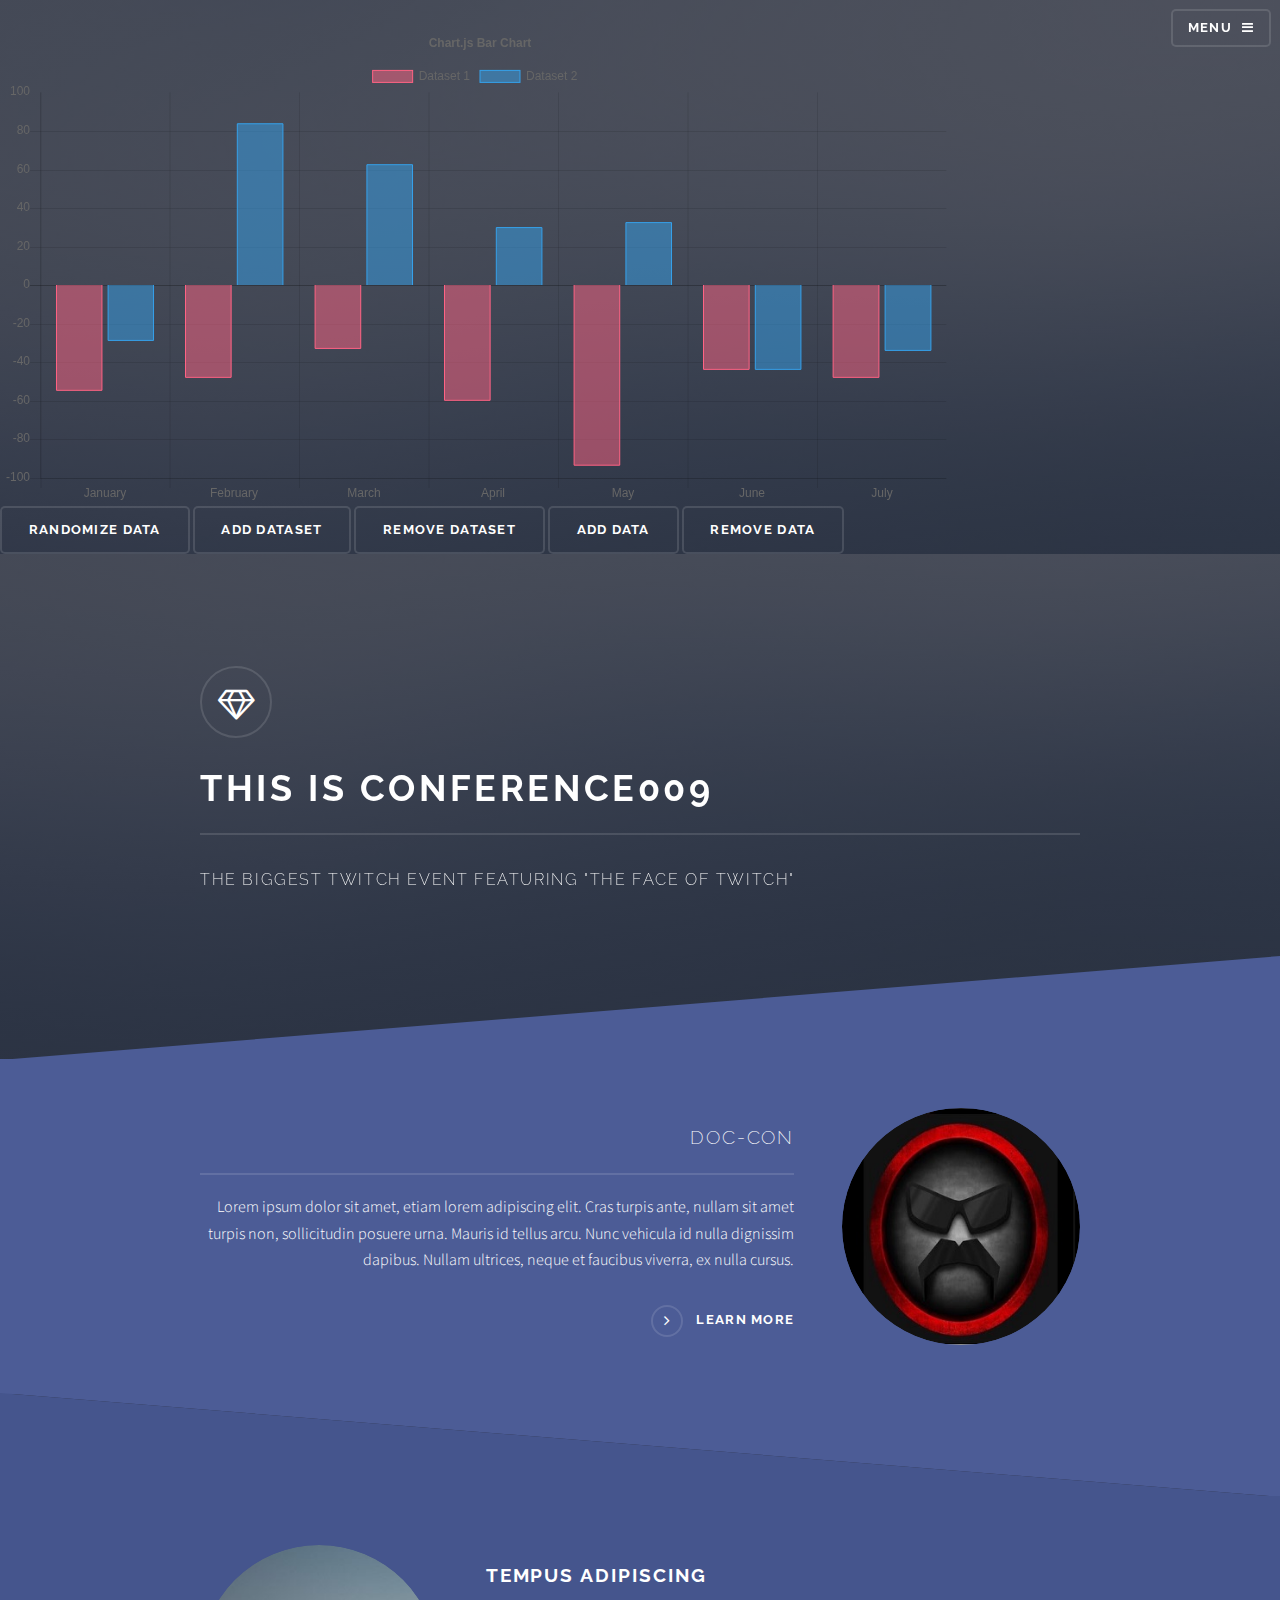
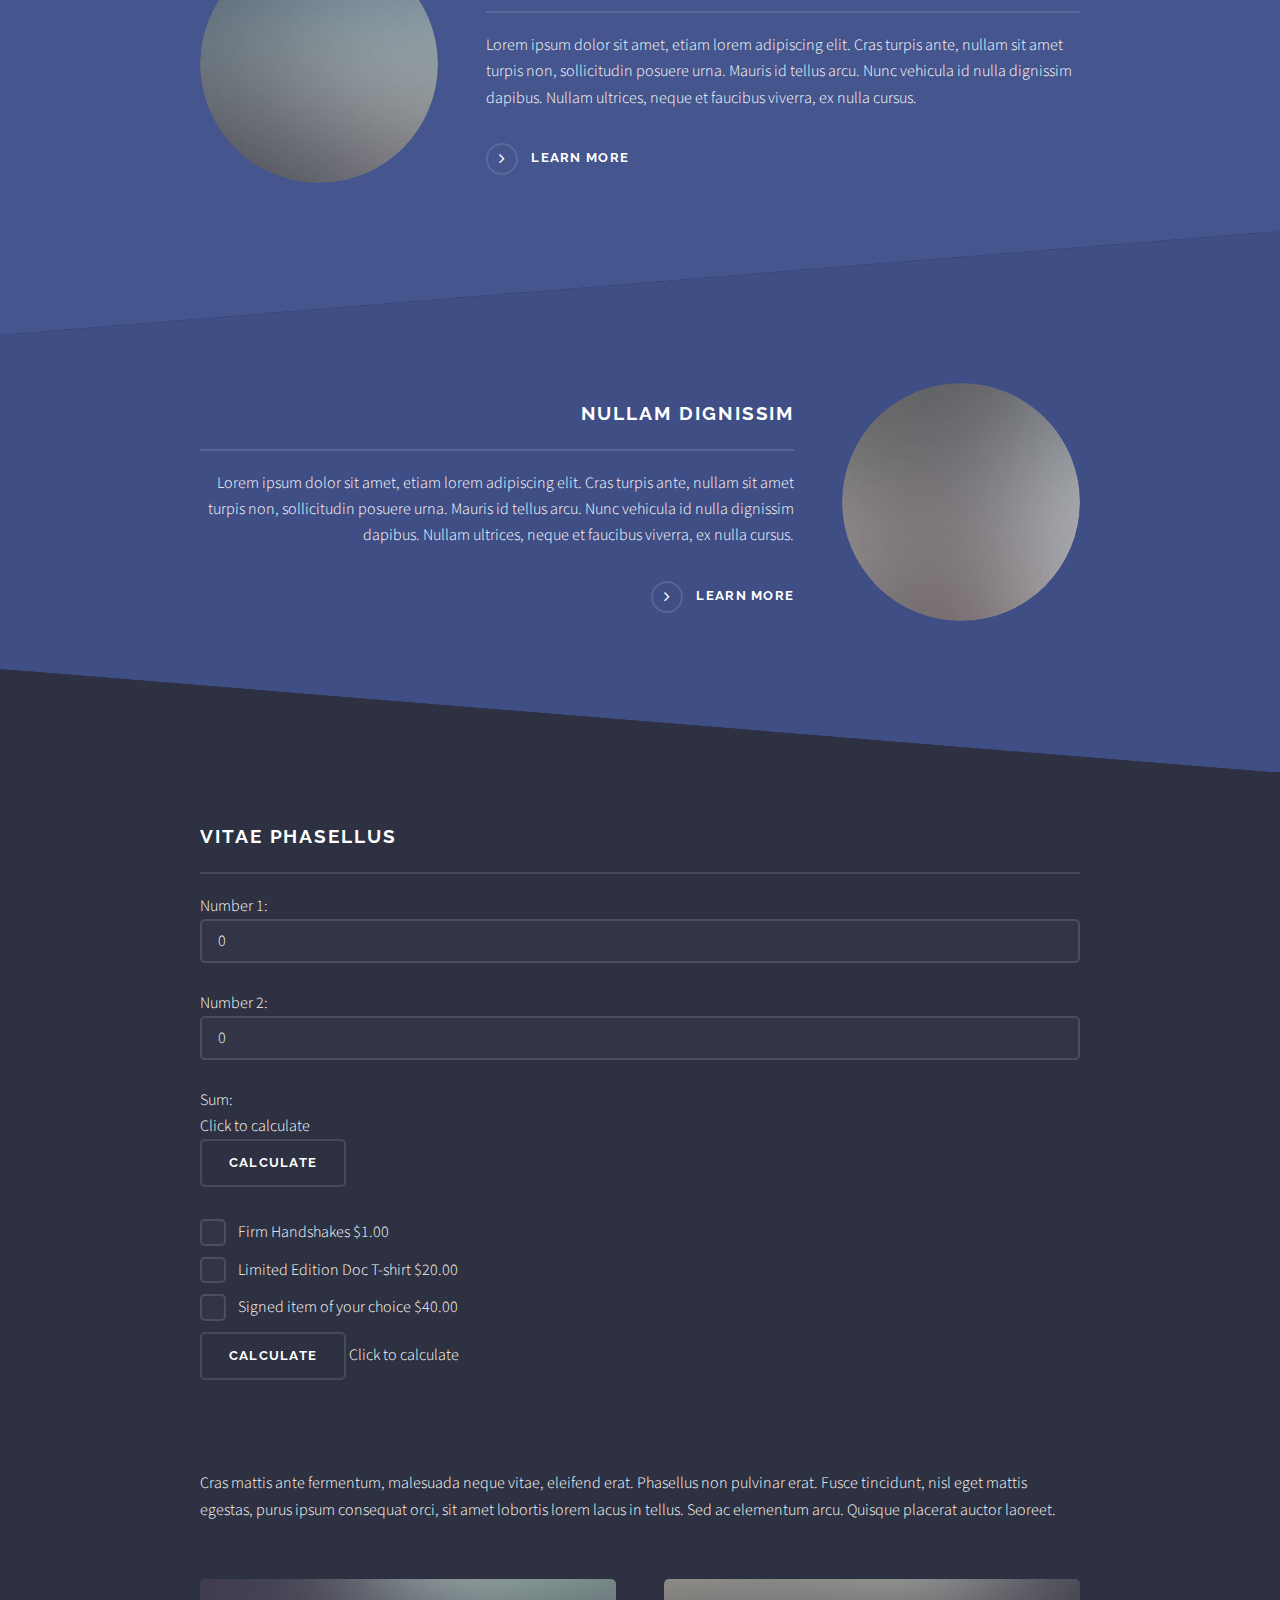
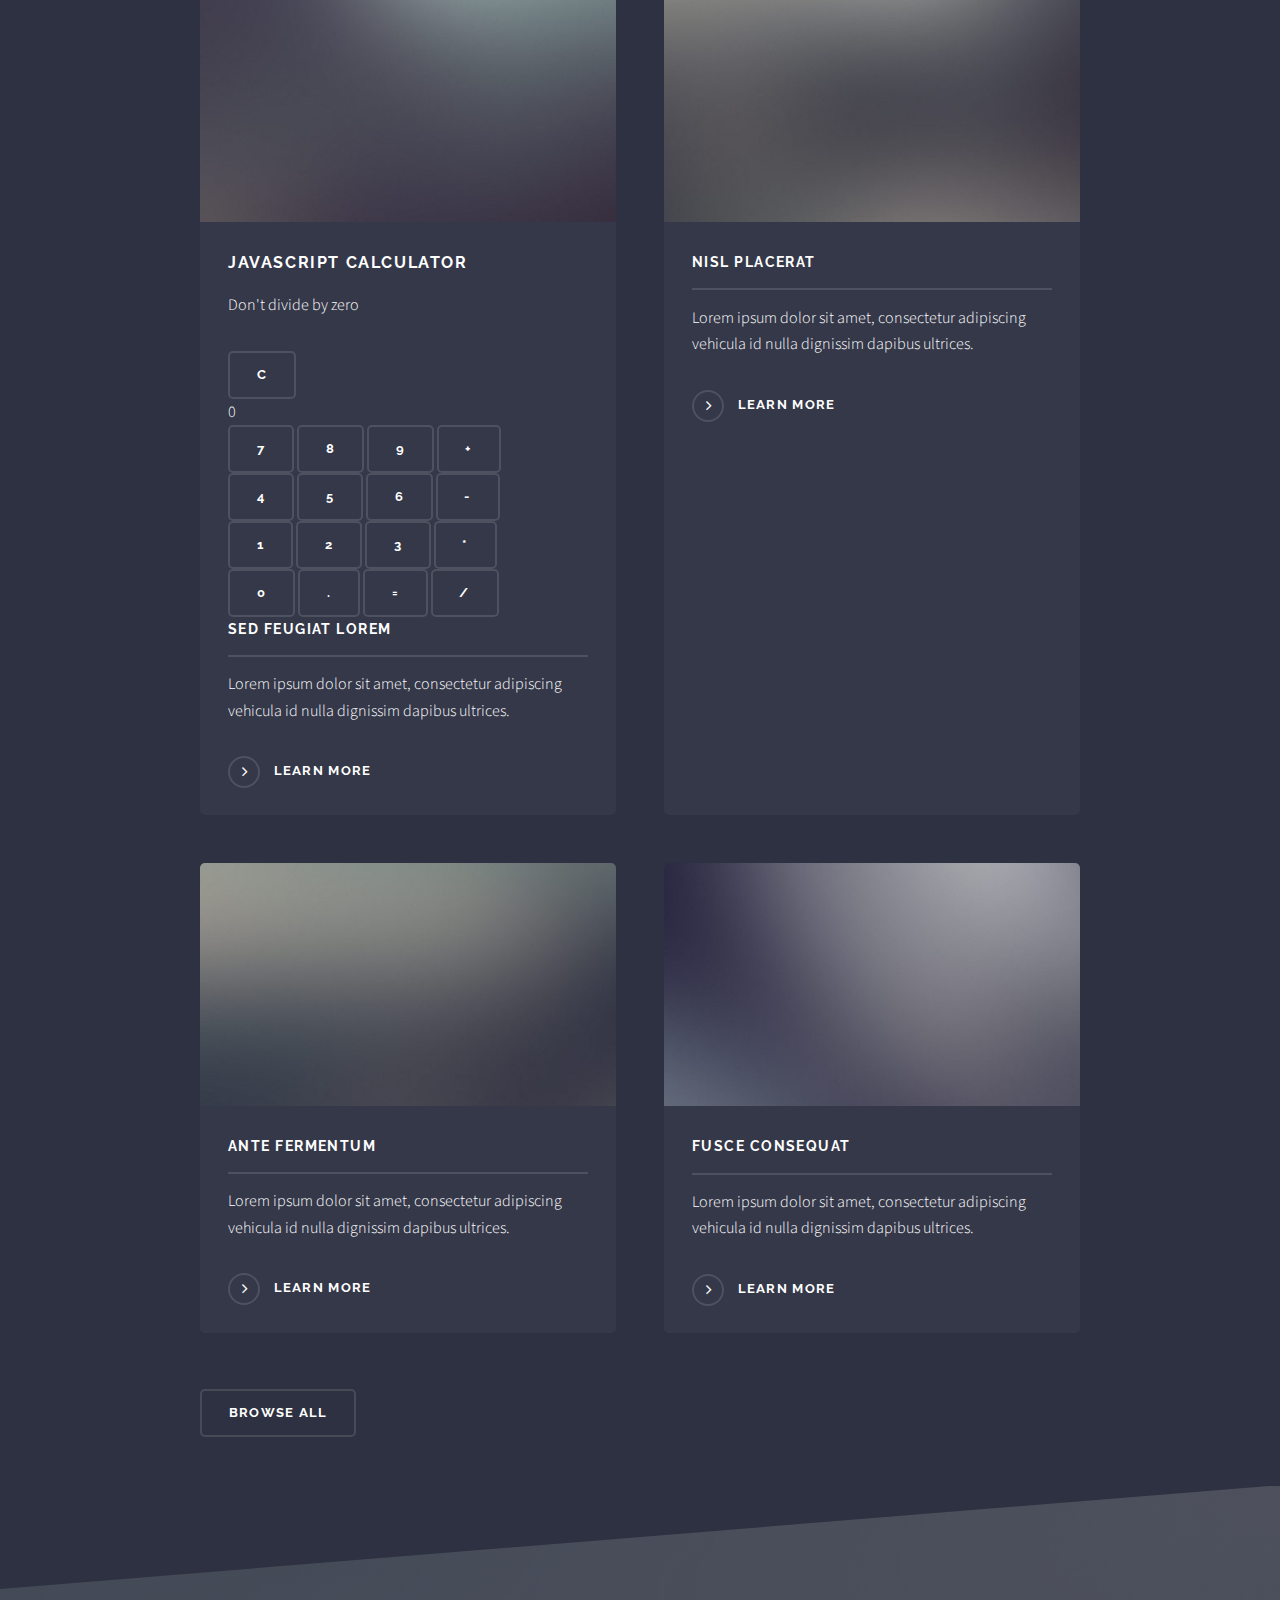
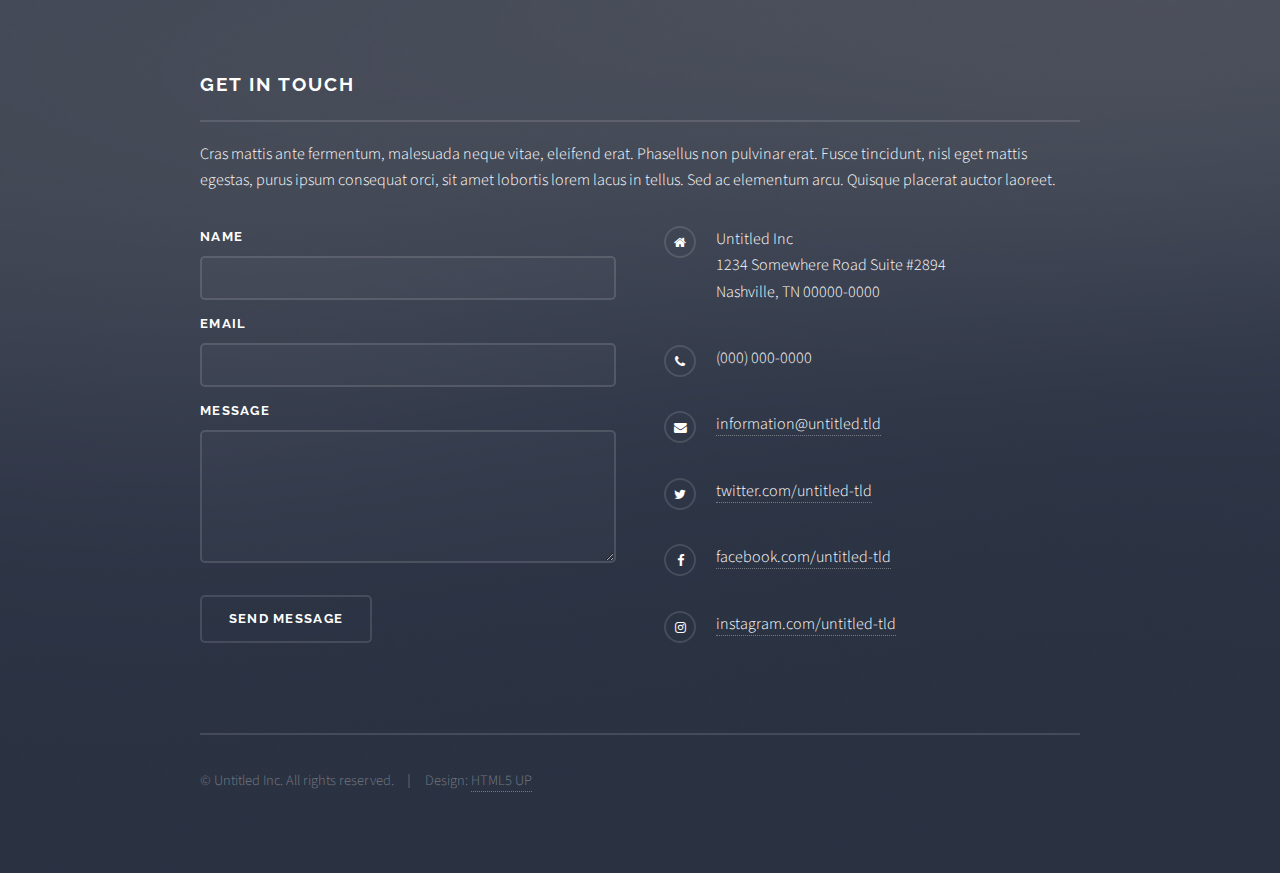
<file: index.html>
<!DOCTYPE HTML>
<!--
	Solid State by HTML5 UP
	html5up.net | @ajlkn
	Free for personal and commercial use under the CCA 3.0 license (html5up.net/license)
-->
<html>
	<head>
		<title>Conference009</title>
		<meta charset="utf-8" />
		<meta name="viewport" content="width=device-width, initial-scale=1" />
		<!--[if lte IE 8]><script src="assets/js/ie/html5shiv.js"></script><![endif]-->
		<link rel="stylesheet" href="assets/css/main.css" />
		<!--[if lte IE 9]><link rel="stylesheet" href="assets/css/ie9.css" /><![endif]-->
		<!--[if lte IE 8]><link rel="stylesheet" href="assets/css/ie8.css" /><![endif]-->
		<!-- <link rel= "stylesheet" href ="index2.css" />-->
	<script src="vertical1.js"></script>
    <script src="vertical2.js"></script>
    <style>
    canvas {
        -moz-user-select: none;
        -webkit-user-select: none;
        -ms-user-select: none;
    }
    </style>

	</head>
	<body>
	<br>
	<div id="background"><!-- Main background -->
	<div id="container" style="width: 75%;">
        <canvas id="canvas"></canvas>
    </div>
    <button id="randomizeData">Randomize Data</button>
    <button id="addDataset">Add Dataset</button>
    <button id="removeDataset">Remove Dataset</button>
    <button id="addData">Add Data</button>
    <button id="removeData">Remove Data</button>
    <script>
        var MONTHS = ["January", "February", "March", "April", "May", "June", "July", "August", "September", "October", "November", "December"];
        var color = Chart.helpers.color;
        var barChartData = {
            labels: ["January", "February", "March", "April", "May", "June", "July"],
            datasets: [{
                label: 'Dataset 1',
                backgroundColor: color(window.chartColors.red).alpha(0.5).rgbString(),
                borderColor: window.chartColors.red,
                borderWidth: 1,
                data: [
                    randomScalingFactor(),
                    randomScalingFactor(),
                    randomScalingFactor(),
                    randomScalingFactor(),
                    randomScalingFactor(),
                    randomScalingFactor(),
                    randomScalingFactor()
                ]
            }, {
                label: 'Dataset 2',
                backgroundColor: color(window.chartColors.blue).alpha(0.5).rgbString(),
                borderColor: window.chartColors.blue,
                borderWidth: 1,
                data: [
                    randomScalingFactor(),
                    randomScalingFactor(),
                    randomScalingFactor(),
                    randomScalingFactor(),
                    randomScalingFactor(),
                    randomScalingFactor(),
                    randomScalingFactor()
                ]
            }]

        };

        window.onload = function() {
            var ctx = document.getElementById("canvas").getContext("2d");
            window.myBar = new Chart(ctx, {
                type: 'bar',
                data: barChartData,
                options: {
                    responsive: true,
                    legend: {
                        position: 'top',
                    },
                    title: {
                        display: true,
                        text: 'Chart.js Bar Chart'
                    }
                }
            });

        };

        document.getElementById('randomizeData').addEventListener('click', function() {
            var zero = Math.random() < 0.2 ? true : false;
            barChartData.datasets.forEach(function(dataset) {
                dataset.data = dataset.data.map(function() {
                    return zero ? 0.0 : randomScalingFactor();
                });

            });
            window.myBar.update();
        });

        var colorNames = Object.keys(window.chartColors);
        document.getElementById('addDataset').addEventListener('click', function() {
            var colorName = colorNames[barChartData.datasets.length % colorNames.length];;
            var dsColor = window.chartColors[colorName];
            var newDataset = {
                label: 'Dataset ' + barChartData.datasets.length,
                backgroundColor: color(dsColor).alpha(0.5).rgbString(),
                borderColor: dsColor,
                borderWidth: 1,
                data: []
            };

            for (var index = 0; index < barChartData.labels.length; ++index) {
                newDataset.data.push(randomScalingFactor());
            }

            barChartData.datasets.push(newDataset);
            window.myBar.update();
        });

        document.getElementById('addData').addEventListener('click', function() {
            if (barChartData.datasets.length > 0) {
                var month = MONTHS[barChartData.labels.length % MONTHS.length];
                barChartData.labels.push(month);

                for (var index = 0; index < barChartData.datasets.length; ++index) {
                    //window.myBar.addData(randomScalingFactor(), index);
                    barChartData.datasets[index].data.push(randomScalingFactor());
                }

                window.myBar.update();
            }
        });

        document.getElementById('removeDataset').addEventListener('click', function() {
            barChartData.datasets.splice(0, 1);
            window.myBar.update();
        });

        document.getElementById('removeData').addEventListener('click', function() {
            barChartData.labels.splice(-1, 1); // remove the label first

            barChartData.datasets.forEach(function(dataset, datasetIndex) {
                dataset.data.pop();
            });

            window.myBar.update();
        });
    </script>

		<!-- Page Wrapper -->
			<div id="page-wrapper">

				<!-- Header -->
					<header id="header" class="alt">
						<h1><a href="index.html">Conference009</a></h1>
						<nav>
							<a href="#menu">Menu</a>
						</nav>
					</header>

				<!-- Menu -->
					<nav id="menu">
						<div class="inner">
							<h2>Menu</h2>
							<ul class="links">
								<li><a href="index.html">Home</a></li>
								<li><a href="generic.html">Generic</a></li>
								<li><a href="elements.html">Elements</a></li>
								<li><a href="#">Log In</a></li>
								<li><a href="#">Sign Up</a></li>
							</ul>
							<a href="#" class="close">Close</a>
						</div>
					</nav>

				<!-- Banner -->
					<section id="banner">
						<div class="inner">
							<div class="logo"><span class="icon fa-diamond"></span></div>
							<h2>This is Conference009</h2>
							<p>The biggest Twitch event featuring "The Face of Twitch"</p>
						</div>
					</section>

				<!-- Wrapper -->
					<section id="wrapper">

						<!-- One -->
							<section id="one" class="wrapper spotlight style1">
								<div class="inner">
									<a href="#" class="image"><img src="images/img01a.jpg" alt="" /></a>
									<div class="content">
										<h2 class="major"><span style = "red">DOC-Con</span></h2>
										<p>Lorem ipsum dolor sit amet, etiam lorem adipiscing elit. Cras turpis ante, nullam sit amet turpis non, sollicitudin posuere urna. Mauris id tellus arcu. Nunc vehicula id nulla dignissim dapibus. Nullam ultrices, neque et faucibus viverra, ex nulla cursus.</p>
										<a href="#" class="special">Learn more</a>
									</div>
								</div>
							</section>

						<!-- Two -->
							<section id="two" class="wrapper alt spotlight style2">
								<div class="inner">
									<a href="#" class="image"><img src="images/pic02.jpg" alt="" /></a>
									<div class="content">
										<h2 class="major">Tempus adipiscing</h2>
										<p>Lorem ipsum dolor sit amet, etiam lorem adipiscing elit. Cras turpis ante, nullam sit amet turpis non, sollicitudin posuere urna. Mauris id tellus arcu. Nunc vehicula id nulla dignissim dapibus. Nullam ultrices, neque et faucibus viverra, ex nulla cursus.</p>
										<a href="#" class="special">Learn more</a>
									</div>
								</div>
							</section>

						<!-- Three -->
							<section id="three" class="wrapper spotlight style3">
								<div class="inner">
									<a href="#" class="image"><img src="images/pic03.jpg" alt="" /></a>
									<div class="content">
										<h2 class="major">Nullam dignissim</h2>
										<p>Lorem ipsum dolor sit amet, etiam lorem adipiscing elit. Cras turpis ante, nullam sit amet turpis non, sollicitudin posuere urna. Mauris id tellus arcu. Nunc vehicula id nulla dignissim dapibus. Nullam ultrices, neque et faucibus viverra, ex nulla cursus.</p>
										<a href="#" class="special">Learn more</a>
									</div>
								</div>
							</section>

						<!-- Four -->
							<section id="four" class="wrapper alt style1">
								<div class="inner">
									<h2 class="major">Vitae phasellus</h2>
									<p>
									Number 1:<br>
									<input type="text" id="num1" value = "0">
									<br>
									Number 2:<br>
									<input type="text" id="num2" value="0">
									<br>
									Sum: <br>
									<span id = "numtotal"> Click to calculate
									</span>
									<br>
									<button type = "button" onclick = 'document.getElementById("numtotal").innerHTML = parseInt(document.getElementById("num1").value)+
									parseInt(document.getElementById("num2").value)'> Calculate </button>
									
									<form>
									<input type= "checkbox" id = "handshake" value = "1.00"><label for = "handshake" > Firm Handshakes $1.00 </label> <br>
									<input type = "checkbox" id = "tshirt" value = "20.00"><label for = "tshirt" > Limited Edition Doc T-shirt $20.00 </label><br>
									<input type = "checkbox" id = "autograph" value = "40.00"><label for = "autograph" > Signed item of your choice $40.00 </label><br>
									<button type = "button" onclick = "computeTotal(); getElementById("price") = total"> Calculate </button>
									<span id = "price">  Click to calculate </span>
									</form>
									<script>
										function computeTotal(){
											var total = 0;
											if(getElementById("handshake") == checked) total += value;
											if(getElementById("tshirt") == checked) total += value;
											if(getElementById("autograph") == checked) total += value;
											return total;
										}
									
									</script>
									<br>
									</p>
									<!-- code taken from codepen https://codepen.io/giana/pen/GJMBEv	
									<h1>JavaScript Calculator</h1>
										<p class="warning">Don't divide by zero</p>

										<div id="calculator" class="calculator">

										<button id="clear" class="clear">C</button>

										<div id="viewer" class="viewer">0</div>

										<button class="num" data-num="7">7</button>
										<button class="num" data-num="8">8</button>
										<button class="num" data-num="9">9</button>
										<button data-ops="plus" class="ops">+</button><br>

										<button class="num" data-num="4">4</button>
										<button class="num" data-num="5">5</button>
										<button class="num" data-num="6">6</button>
										<button data-ops="minus" class="ops">-</button><br>

										<button class="num" data-num="1">1</button>
										<button class="num" data-num="2">2</button>
										<button class="num" data-num="3">3</button>
										<button data-ops="times" class="ops">*</button><br>

										<button class="num" data-num="0">0</button>
										<button class="num" data-num=".">.</button>
										<button id="equals" class="equals" data-result="">=</button>
										<button data-ops="divided by" class="ops">/</button>
										</div>

									<button id="reset" class="reset">Reset Universe?</button> -->
		
									
					
									<p>Cras mattis ante fermentum, malesuada neque vitae, eleifend erat. Phasellus non pulvinar erat. Fusce tincidunt, nisl eget mattis egestas, purus ipsum consequat orci, sit amet lobortis lorem lacus in tellus. Sed ac elementum arcu. Quisque placerat auctor laoreet.</p>
									<section class="features">
										<article>
											<a href="#" class="image"><img src="images/pic04.jpg" alt="" /></a>
										<h1>JavaScript Calculator</h1>
										<p class="warning">Don't divide by zero</p>

										<div id="calculator" class="calculator">

										<button id="clear" class="clear">C</button>

										<div id="viewer" class="viewer">0</div>

										<button class="num" data-num="7">7</button>
										<button class="num" data-num="8">8</button>
										<button class="num" data-num="9">9</button>
										<button data-ops="plus" class="ops">+</button><br>

										<button class="num" data-num="4">4</button>
										<button class="num" data-num="5">5</button>
										<button class="num" data-num="6">6</button>
										<button data-ops="minus" class="ops">-</button><br>

										<button class="num" data-num="1">1</button>
										<button class="num" data-num="2">2</button>
										<button class="num" data-num="3">3</button>
										<button data-ops="times" class="ops">*</button><br>

										<button class="num" data-num="0">0</button>
										<button class="num" data-num=".">.</button>
										<button id="equals" class="equals" data-result="">=</button>
										<button data-ops="divided by" class="ops">/</button>
										</div>
											<h3 class="major">Sed feugiat lorem</h3>
											<p>Lorem ipsum dolor sit amet, consectetur adipiscing vehicula id nulla dignissim dapibus ultrices.</p>
											<a href="#" class="special">Learn more</a>
										</article>
										<article>
											<a href="#" class="image"><img src="images/pic05.jpg" alt="" /></a>
											<h3 class="major">Nisl placerat</h3>
											<p>Lorem ipsum dolor sit amet, consectetur adipiscing vehicula id nulla dignissim dapibus ultrices.</p>
											<a href="#" class="special">Learn more</a>
										</article>
										<article>
											<a href="#" class="image"><img src="images/pic06.jpg" alt="" /></a>
											<h3 class="major">Ante fermentum</h3>
											<p>Lorem ipsum dolor sit amet, consectetur adipiscing vehicula id nulla dignissim dapibus ultrices.</p>
											<a href="#" class="special">Learn more</a>
										</article>
										<article>
											<a href="#" class="image"><img src="images/pic07.jpg" alt="" /></a>
											<h3 class="major">Fusce consequat</h3>
											<p>Lorem ipsum dolor sit amet, consectetur adipiscing vehicula id nulla dignissim dapibus ultrices.</p>
											<a href="#" class="special">Learn more</a>
										</article>
									</section>
									<ul class="actions">
										<li><a href="#" class="button">Browse All</a></li>
									</ul>
								</div>
							</section>

					</section>

				<!-- Footer -->
					<section id="footer">
						<div class="inner">
							<h2 class="major">Get in touch</h2>
							<p>Cras mattis ante fermentum, malesuada neque vitae, eleifend erat. Phasellus non pulvinar erat. Fusce tincidunt, nisl eget mattis egestas, purus ipsum consequat orci, sit amet lobortis lorem lacus in tellus. Sed ac elementum arcu. Quisque placerat auctor laoreet.</p>
							<form method="post" action="#">
								<div class="field">
									<label for="name">Name</label>
									<input type="text" name="name" id="name" />
								</div>
								<div class="field">
									<label for="email">Email</label>
									<input type="email" name="email" id="email" />
								</div>
								<div class="field">
									<label for="message">Message</label>
									<textarea name="message" id="message" rows="4"></textarea>
								</div>
								<ul class="actions">
									<li><input type="submit" value="Send Message" /></li>
								</ul>
							</form>
							<ul class="contact">
								<li class="fa-home">
									Untitled Inc<br />
									1234 Somewhere Road Suite #2894<br />
									Nashville, TN 00000-0000
								</li>
								<li class="fa-phone">(000) 000-0000</li>
								<li class="fa-envelope"><a href="#">information@untitled.tld</a></li>
								<li class="fa-twitter"><a href="#">twitter.com/untitled-tld</a></li>
								<li class="fa-facebook"><a href="#">facebook.com/untitled-tld</a></li>
								<li class="fa-instagram"><a href="#">instagram.com/untitled-tld</a></li>
							</ul>
							<ul class="copyright">
								<li>&copy; Untitled Inc. All rights reserved.</li><li>Design: <a href="http://html5up.net">HTML5 UP</a></li>
							</ul>
						</div>
					</section>

			</div>

		<!-- Scripts -->
			<script src="assets/js/skel.min.js"></script>
			<script src="assets/js/jquery.min.js"></script>
			<script src="assets/js/jquery.scrollex.min.js"></script>
			<script src="assets/js/util.js"></script>
			<!--[if lte IE 8]><script src="assets/js/ie/respond.min.js"></script><![endif]-->
			<script src="assets/js/main.js"></script>
			<!-- middle calculator --> <script src ="index2.js"> </script>
	</body>
</html>
</file>
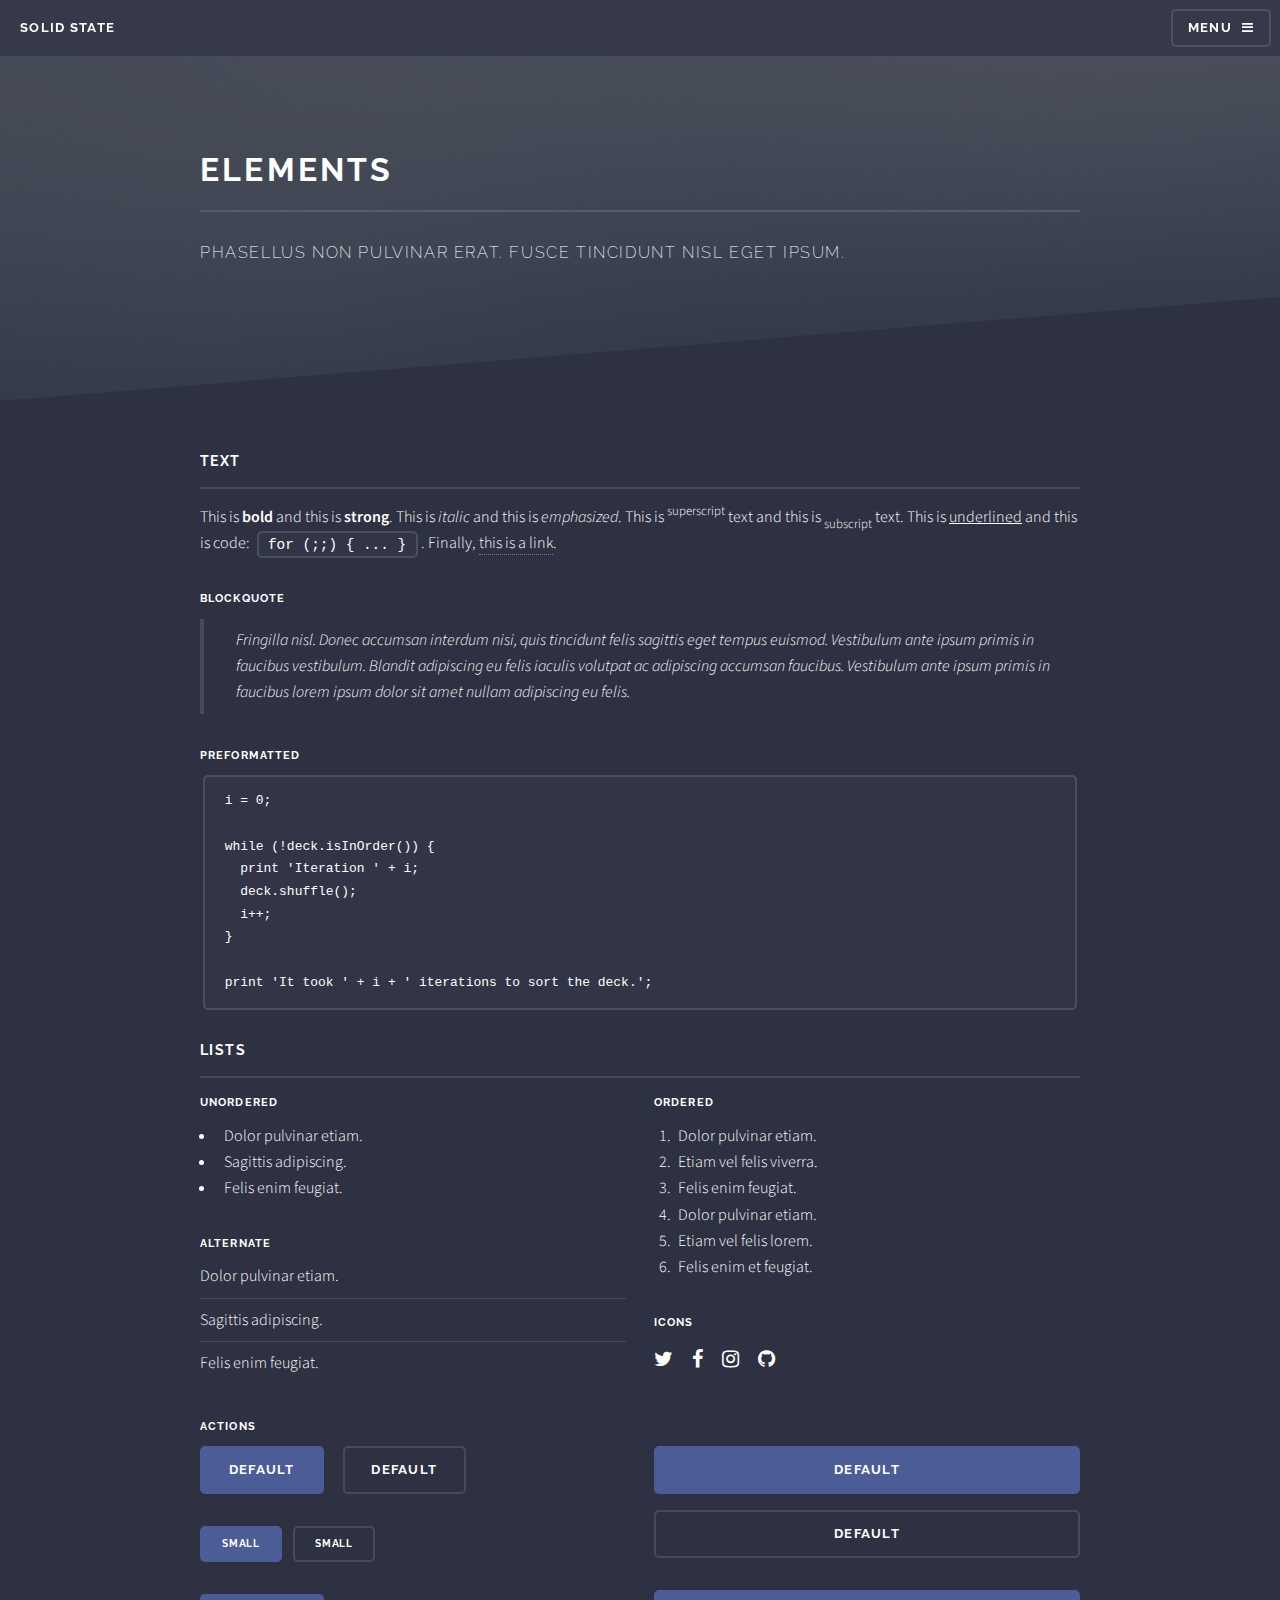
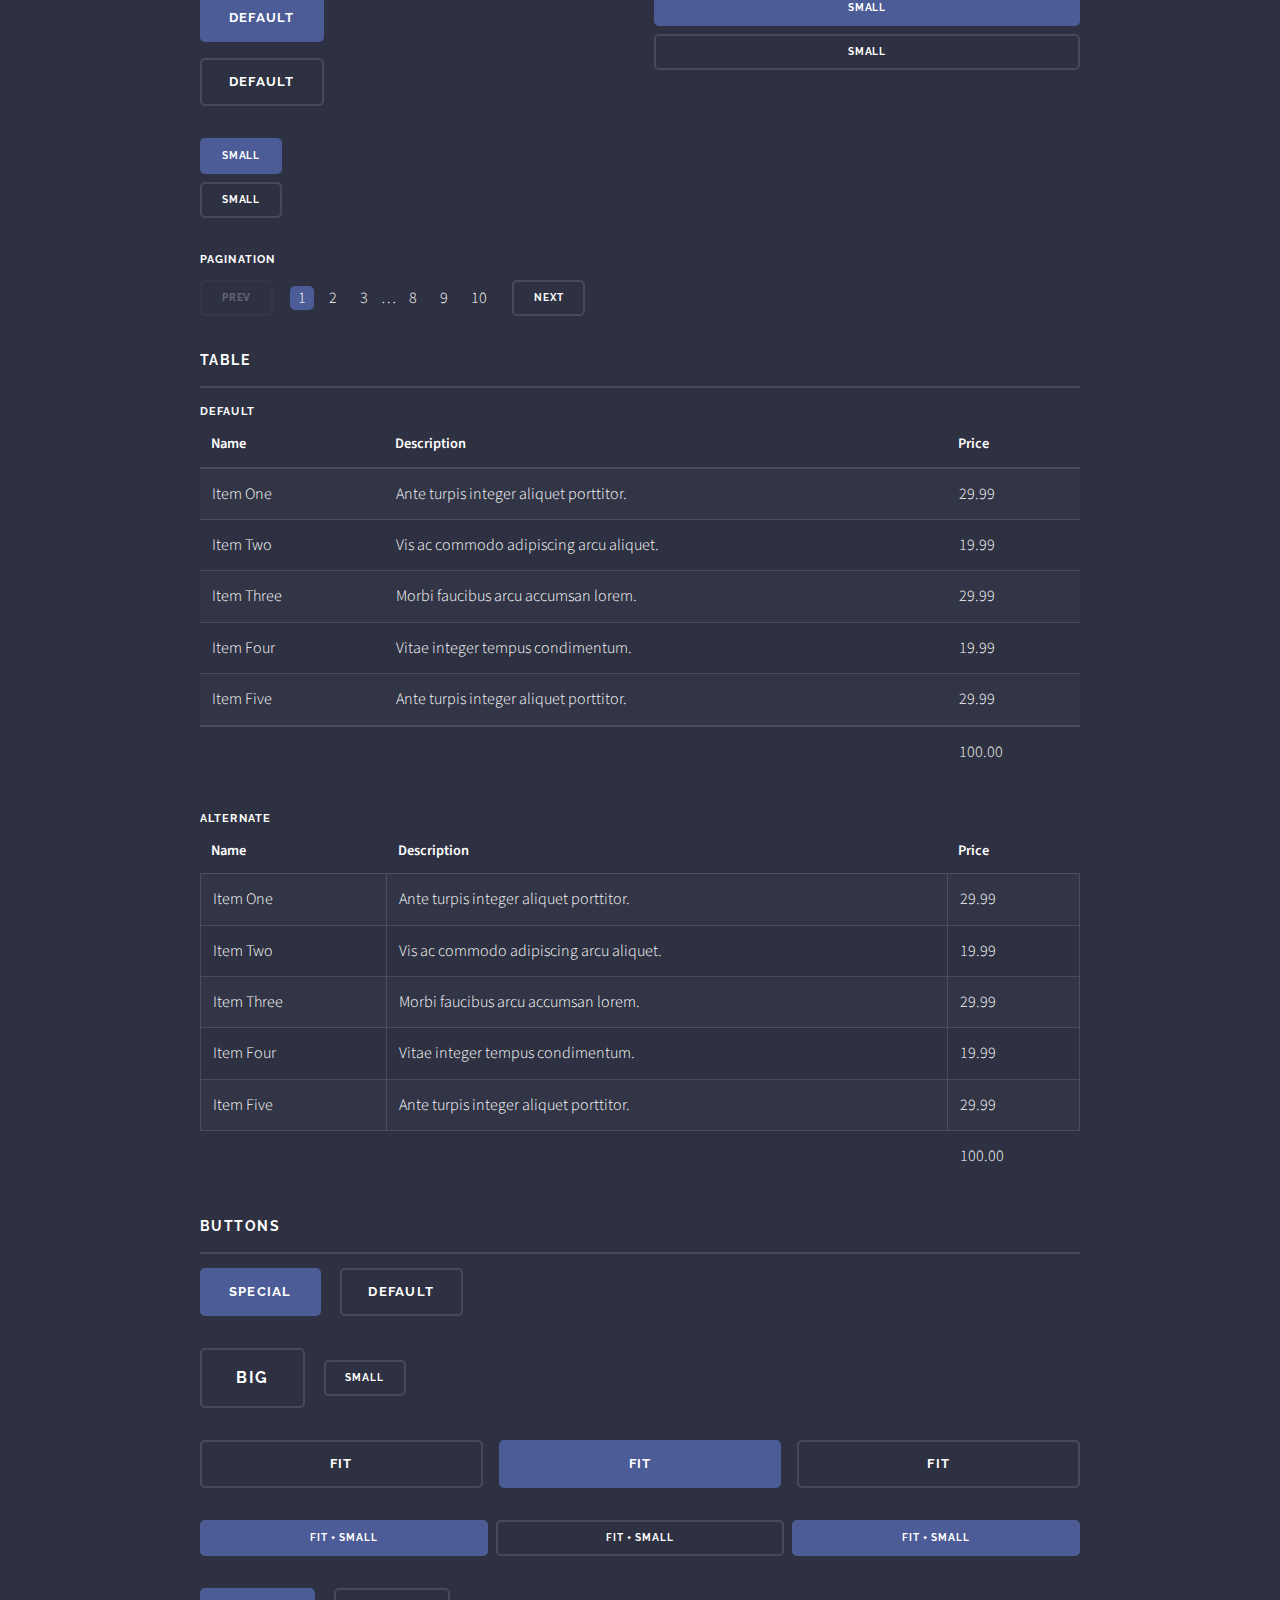
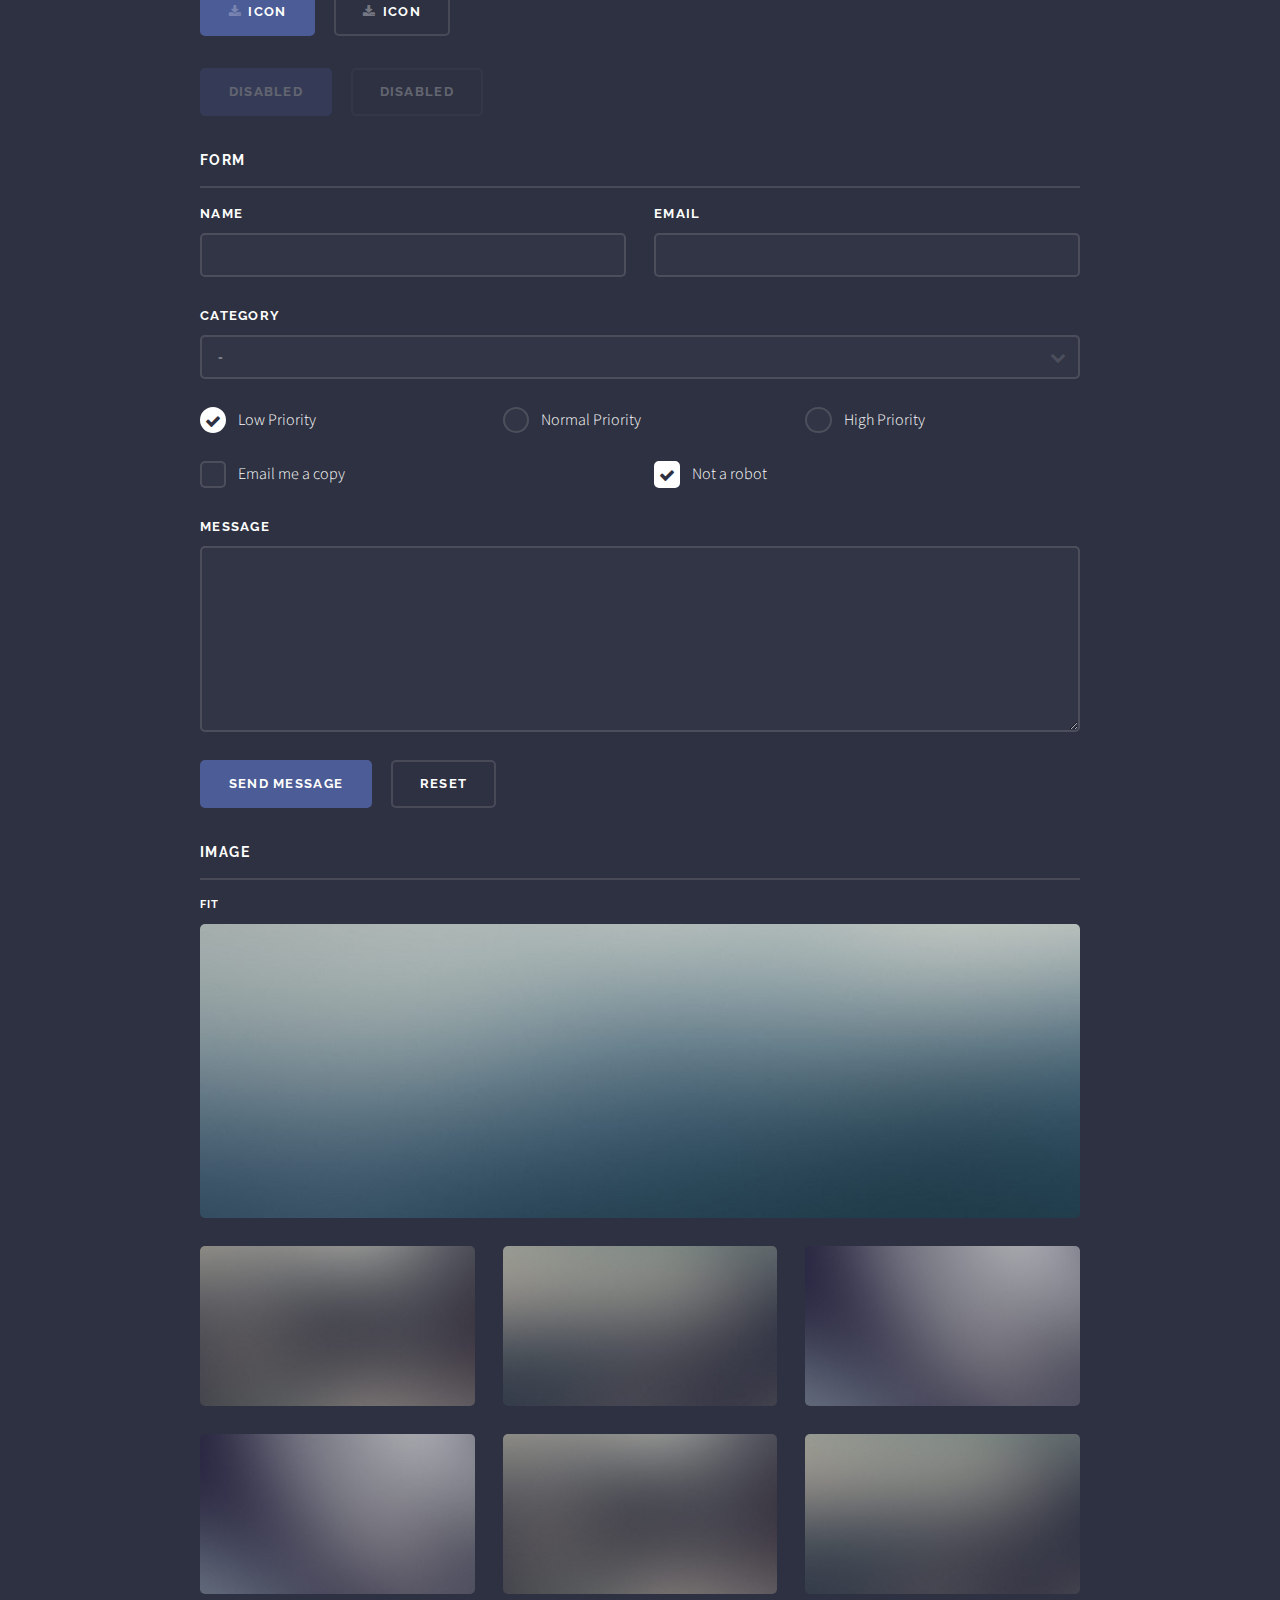
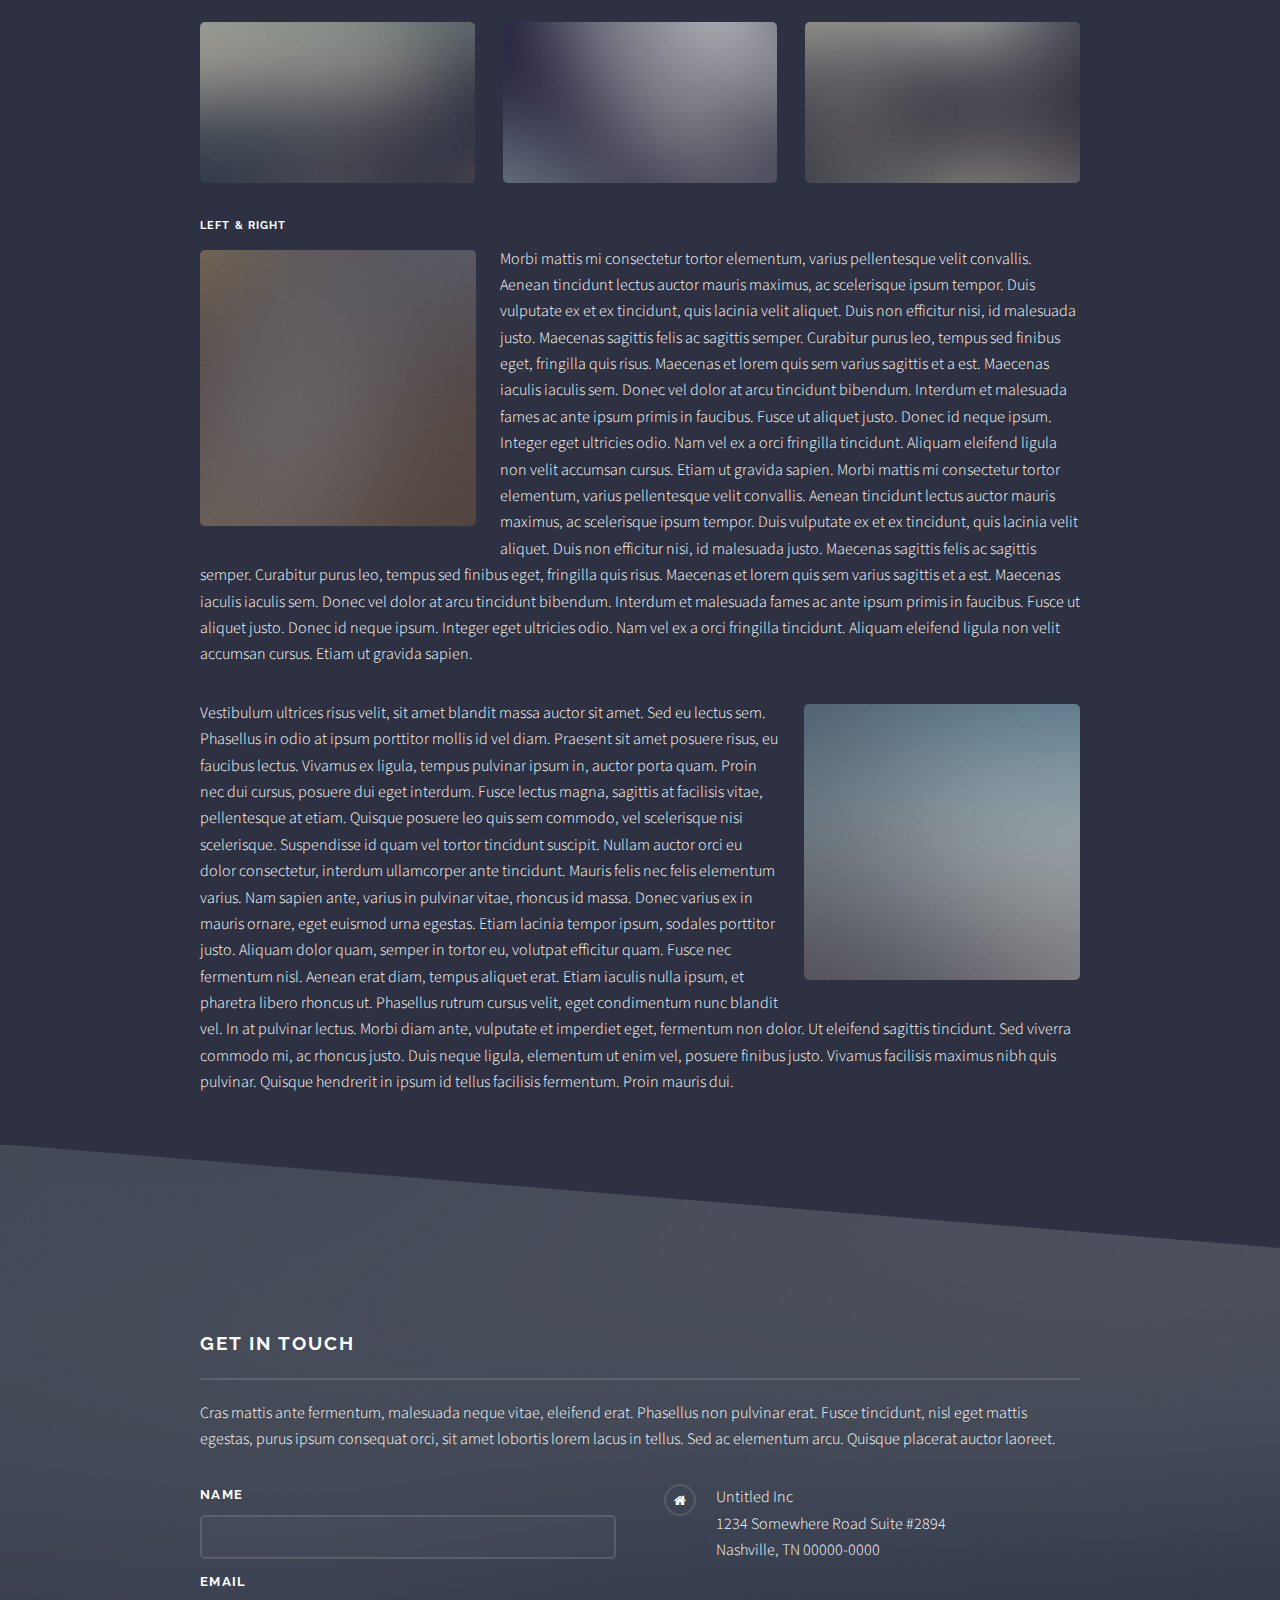
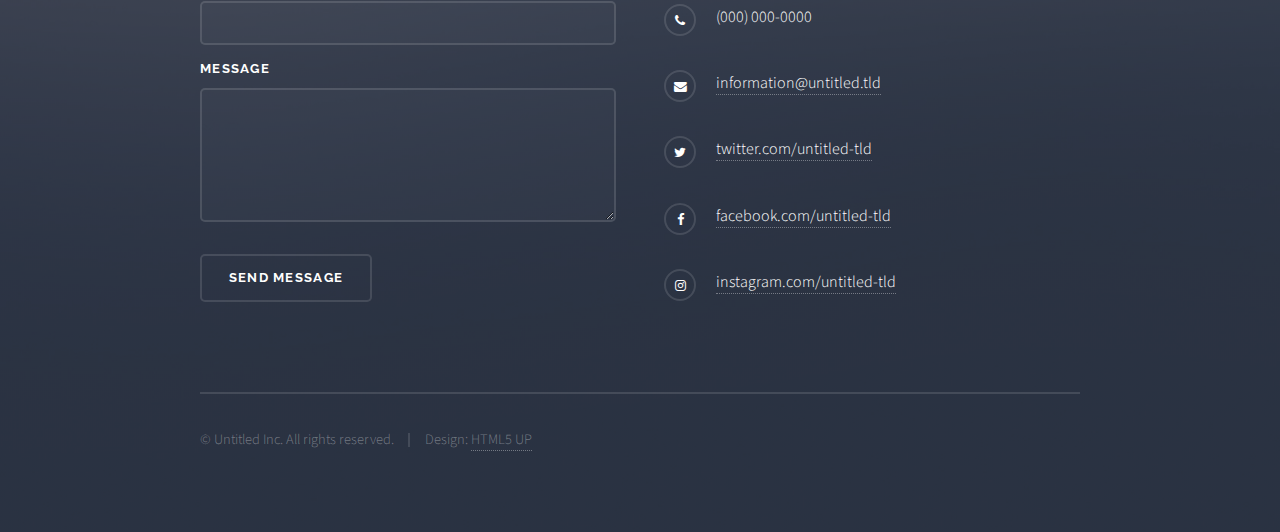
<file: elements.html>
<!DOCTYPE HTML>
<!--
	Solid State by HTML5 UP
	html5up.net | @ajlkn
	Free for personal and commercial use under the CCA 3.0 license (html5up.net/license)
-->
<html>
	<head>
		<title>Elements - Solid State by HTML5 UP</title>
		<meta charset="utf-8" />
		<meta name="viewport" content="width=device-width, initial-scale=1" />
		<!--[if lte IE 8]><script src="assets/js/ie/html5shiv.js"></script><![endif]-->
		<link rel="stylesheet" href="assets/css/main.css" />
		<!--[if lte IE 9]><link rel="stylesheet" href="assets/css/ie9.css" /><![endif]-->
		<!--[if lte IE 8]><link rel="stylesheet" href="assets/css/ie8.css" /><![endif]-->
	</head>
	<body>

		<!-- Page Wrapper -->
			<div id="page-wrapper">

				<!-- Header -->
					<header id="header">
						<h1><a href="index.html">Solid State</a></h1>
						<nav>
							<a href="#menu">Menu</a>
						</nav>
					</header>

				<!-- Menu -->
					<nav id="menu">
						<div class="inner">
							<h2>Menu</h2>
							<ul class="links">
								<li><a href="index.html">Home</a></li>
								<li><a href="generic.html">Generic</a></li>
								<li><a href="elements.html">Elements</a></li>
								<li><a href="#">Log In</a></li>
								<li><a href="#">Sign Up</a></li>
							</ul>
							<a href="#" class="close">Close</a>
						</div>
					</nav>

				<!-- Wrapper -->
					<section id="wrapper">
						<header>
							<div class="inner">
								<h2>Elements</h2>
								<p>Phasellus non pulvinar erat. Fusce tincidunt nisl eget ipsum.</p>
							</div>
						</header>

						<!-- Content -->
							<div class="wrapper">
								<div class="inner">

									<section>
										<h3 class="major">Text</h3>
										<p>This is <b>bold</b> and this is <strong>strong</strong>. This is <i>italic</i> and this is <em>emphasized</em>.
										This is <sup>superscript</sup> text and this is <sub>subscript</sub> text.
										This is <u>underlined</u> and this is code: <code>for (;;) { ... }</code>. Finally, <a href="#">this is a link</a>.</p>
										<h4>Blockquote</h4>
										<blockquote>Fringilla nisl. Donec accumsan interdum nisi, quis tincidunt felis sagittis eget tempus euismod. Vestibulum ante ipsum primis in faucibus vestibulum. Blandit adipiscing eu felis iaculis volutpat ac adipiscing accumsan faucibus. Vestibulum ante ipsum primis in faucibus lorem ipsum dolor sit amet nullam adipiscing eu felis.</blockquote>
										<h4>Preformatted</h4>
										<pre><code>i = 0;

while (!deck.isInOrder()) {
  print 'Iteration ' + i;
  deck.shuffle();
  i++;
}

print 'It took ' + i + ' iterations to sort the deck.';</code></pre>
									</section>

									<section>
										<h3 class="major">Lists</h3>
										<div class="row">
											<div class="6u 12u$(medium)">
												<h4>Unordered</h4>
												<ul>
													<li>Dolor pulvinar etiam.</li>
													<li>Sagittis adipiscing.</li>
													<li>Felis enim feugiat.</li>
												</ul>
												<h4>Alternate</h4>
												<ul class="alt">
													<li>Dolor pulvinar etiam.</li>
													<li>Sagittis adipiscing.</li>
													<li>Felis enim feugiat.</li>
												</ul>
											</div>
											<div class="6u$ 12u$(medium)">
												<h4>Ordered</h4>
												<ol>
													<li>Dolor pulvinar etiam.</li>
													<li>Etiam vel felis viverra.</li>
													<li>Felis enim feugiat.</li>
													<li>Dolor pulvinar etiam.</li>
													<li>Etiam vel felis lorem.</li>
													<li>Felis enim et feugiat.</li>
												</ol>
												<h4>Icons</h4>
												<ul class="icons">
													<li><a href="#" class="icon fa-twitter"><span class="label">Twitter</span></a></li>
													<li><a href="#" class="icon fa-facebook"><span class="label">Facebook</span></a></li>
													<li><a href="#" class="icon fa-instagram"><span class="label">Instagram</span></a></li>
													<li><a href="#" class="icon fa-github"><span class="label">Github</span></a></li>
												</ul>
											</div>
										</div>
										<h4>Actions</h4>
										<div class="row">
											<div class="6u 12u$(medium)">
												<ul class="actions">
													<li><a href="#" class="button special">Default</a></li>
													<li><a href="#" class="button">Default</a></li>
												</ul>
												<ul class="actions small">
													<li><a href="#" class="button special small">Small</a></li>
													<li><a href="#" class="button small">Small</a></li>
												</ul>
												<ul class="actions vertical">
													<li><a href="#" class="button special">Default</a></li>
													<li><a href="#" class="button">Default</a></li>
												</ul>
												<ul class="actions vertical small">
													<li><a href="#" class="button special small">Small</a></li>
													<li><a href="#" class="button small">Small</a></li>
												</ul>
											</div>
											<div class="6u 12u$(medium)">
												<ul class="actions vertical">
													<li><a href="#" class="button special fit">Default</a></li>
													<li><a href="#" class="button fit">Default</a></li>
												</ul>
												<ul class="actions vertical small">
													<li><a href="#" class="button special small fit">Small</a></li>
													<li><a href="#" class="button small fit">Small</a></li>
												</ul>
											</div>
										</div>
										<h4>Pagination</h4>
										<ul class="pagination">
											<li><span class="button small disabled">Prev</span></li>
											<li><a href="#" class="page active">1</a></li>
											<li><a href="#" class="page">2</a></li>
											<li><a href="#" class="page">3</a></li>
											<li><span>&hellip;</span></li>
											<li><a href="#" class="page">8</a></li>
											<li><a href="#" class="page">9</a></li>
											<li><a href="#" class="page">10</a></li>
											<li><a href="#" class="button small">Next</a></li>
										</ul>
									</section>

									<section>
										<h3 class="major">Table</h3>
										<h4>Default</h4>
										<div class="table-wrapper">
											<table>
												<thead>
													<tr>
														<th>Name</th>
														<th>Description</th>
														<th>Price</th>
													</tr>
												</thead>
												<tbody>
													<tr>
														<td>Item One</td>
														<td>Ante turpis integer aliquet porttitor.</td>
														<td>29.99</td>
													</tr>
													<tr>
														<td>Item Two</td>
														<td>Vis ac commodo adipiscing arcu aliquet.</td>
														<td>19.99</td>
													</tr>
													<tr>
														<td>Item Three</td>
														<td> Morbi faucibus arcu accumsan lorem.</td>
														<td>29.99</td>
													</tr>
													<tr>
														<td>Item Four</td>
														<td>Vitae integer tempus condimentum.</td>
														<td>19.99</td>
													</tr>
													<tr>
														<td>Item Five</td>
														<td>Ante turpis integer aliquet porttitor.</td>
														<td>29.99</td>
													</tr>
												</tbody>
												<tfoot>
													<tr>
														<td colspan="2"></td>
														<td>100.00</td>
													</tr>
												</tfoot>
											</table>
										</div>

										<h4>Alternate</h4>
										<div class="table-wrapper">
											<table class="alt">
												<thead>
													<tr>
														<th>Name</th>
														<th>Description</th>
														<th>Price</th>
													</tr>
												</thead>
												<tbody>
													<tr>
														<td>Item One</td>
														<td>Ante turpis integer aliquet porttitor.</td>
														<td>29.99</td>
													</tr>
													<tr>
														<td>Item Two</td>
														<td>Vis ac commodo adipiscing arcu aliquet.</td>
														<td>19.99</td>
													</tr>
													<tr>
														<td>Item Three</td>
														<td> Morbi faucibus arcu accumsan lorem.</td>
														<td>29.99</td>
													</tr>
													<tr>
														<td>Item Four</td>
														<td>Vitae integer tempus condimentum.</td>
														<td>19.99</td>
													</tr>
													<tr>
														<td>Item Five</td>
														<td>Ante turpis integer aliquet porttitor.</td>
														<td>29.99</td>
													</tr>
												</tbody>
												<tfoot>
													<tr>
														<td colspan="2"></td>
														<td>100.00</td>
													</tr>
												</tfoot>
											</table>
										</div>
									</section>

									<section>
										<h3 class="major">Buttons</h3>
										<ul class="actions">
											<li><a href="#" class="button special">Special</a></li>
											<li><a href="#" class="button">Default</a></li>
										</ul>
										<ul class="actions">
											<li><a href="#" class="button big">Big</a></li>
											<li><a href="#" class="button small">Small</a></li>
										</ul>
										<ul class="actions fit">
											<li><a href="#" class="button fit">Fit</a></li>
											<li><a href="#" class="button special fit">Fit</a></li>
											<li><a href="#" class="button fit">Fit</a></li>
										</ul>
										<ul class="actions fit small">
											<li><a href="#" class="button special fit small">Fit + Small</a></li>
											<li><a href="#" class="button fit small">Fit + Small</a></li>
											<li><a href="#" class="button special fit small">Fit + Small</a></li>
										</ul>
										<ul class="actions">
											<li><a href="#" class="button special icon fa-download">Icon</a></li>
											<li><a href="#" class="button icon fa-download">Icon</a></li>
										</ul>
										<ul class="actions">
											<li><span class="button special disabled">Disabled</span></li>
											<li><span class="button disabled">Disabled</span></li>
										</ul>
									</section>

									<section>
										<h3 class="major">Form</h3>
										<form method="post" action="#">
											<div class="row uniform">
												<div class="6u 12u$(xsmall)">
													<label for="demo-name">Name</label>
													<input type="text" name="demo-name" id="demo-name" value="" />
												</div>
												<div class="6u$ 12u$(xsmall)">
													<label for="demo-email">Email</label>
													<input type="email" name="demo-email" id="demo-email" value="" />
												</div>
												<div class="12u$">
													<label for="demo-category">Category</label>
													<div class="select-wrapper">
														<select name="demo-category" id="demo-category">
															<option value="">-</option>
															<option value="1">Manufacturing</option>
															<option value="1">Shipping</option>
															<option value="1">Administration</option>
															<option value="1">Human Resources</option>
														</select>
													</div>
												</div>
												<div class="4u 12u$(small)">
													<input type="radio" id="demo-priority-low" name="demo-priority" checked>
													<label for="demo-priority-low">Low Priority</label>
												</div>
												<div class="4u 12u$(small)">
													<input type="radio" id="demo-priority-normal" name="demo-priority">
													<label for="demo-priority-normal">Normal Priority</label>
												</div>
												<div class="4u$ 12u$(small)">
													<input type="radio" id="demo-priority-high" name="demo-priority">
													<label for="demo-priority-high">High Priority</label>
												</div>
												<div class="6u 12u$(small)">
													<input type="checkbox" id="demo-copy" name="demo-copy">
													<label for="demo-copy">Email me a copy</label>
												</div>
												<div class="6u$ 12u$(small)">
													<input type="checkbox" id="demo-human" name="demo-human" checked>
													<label for="demo-human">Not a robot</label>
												</div>
												<div class="12u$">
													<label for="demo-message">Message</label>
													<textarea name="demo-message" id="demo-message" rows="6"></textarea>
												</div>
												<div class="12u$">
													<ul class="actions">
														<li><input type="submit" value="Send Message" class="special" /></li>
														<li><input type="reset" value="Reset" /></li>
													</ul>
												</div>
											</div>
										</form>
									</section>

									<section>
										<h3 class="major">Image</h3>
										<h4>Fit</h4>
										<div class="box alt">
											<div class="row uniform">
												<div class="12u$"><span class="image fit"><img src="images/pic08.jpg" alt="" /></span></div>
												<div class="4u"><span class="image fit"><img src="images/pic05.jpg" alt="" /></span></div>
												<div class="4u"><span class="image fit"><img src="images/pic06.jpg" alt="" /></span></div>
												<div class="4u$"><span class="image fit"><img src="images/pic07.jpg" alt="" /></span></div>
												<div class="4u"><span class="image fit"><img src="images/pic07.jpg" alt="" /></span></div>
												<div class="4u"><span class="image fit"><img src="images/pic05.jpg" alt="" /></span></div>
												<div class="4u$"><span class="image fit"><img src="images/pic06.jpg" alt="" /></span></div>
												<div class="4u"><span class="image fit"><img src="images/pic06.jpg" alt="" /></span></div>
												<div class="4u"><span class="image fit"><img src="images/pic07.jpg" alt="" /></span></div>
												<div class="4u$"><span class="image fit"><img src="images/pic05.jpg" alt="" /></span></div>
											</div>
										</div>
										<h4>Left &amp; Right</h4>
										<p><span class="image left"><img src="images/pic01.jpg" alt="" /></span>Morbi mattis mi consectetur tortor elementum, varius pellentesque velit convallis. Aenean tincidunt lectus auctor mauris maximus, ac scelerisque ipsum tempor. Duis vulputate ex et ex tincidunt, quis lacinia velit aliquet. Duis non efficitur nisi, id malesuada justo. Maecenas sagittis felis ac sagittis semper. Curabitur purus leo, tempus sed finibus eget, fringilla quis risus. Maecenas et lorem quis sem varius sagittis et a est. Maecenas iaculis iaculis sem. Donec vel dolor at arcu tincidunt bibendum. Interdum et malesuada fames ac ante ipsum primis in faucibus. Fusce ut aliquet justo. Donec id neque ipsum. Integer eget ultricies odio. Nam vel ex a orci fringilla tincidunt. Aliquam eleifend ligula non velit accumsan cursus. Etiam ut gravida sapien. Morbi mattis mi consectetur tortor elementum, varius pellentesque velit convallis. Aenean tincidunt lectus auctor mauris maximus, ac scelerisque ipsum tempor. Duis vulputate ex et ex tincidunt, quis lacinia velit aliquet. Duis non efficitur nisi, id malesuada justo. Maecenas sagittis felis ac sagittis semper. Curabitur purus leo, tempus sed finibus eget, fringilla quis risus. Maecenas et lorem quis sem varius sagittis et a est. Maecenas iaculis iaculis sem. Donec vel dolor at arcu tincidunt bibendum. Interdum et malesuada fames ac ante ipsum primis in faucibus. Fusce ut aliquet justo. Donec id neque ipsum. Integer eget ultricies odio. Nam vel ex a orci fringilla tincidunt. Aliquam eleifend ligula non velit accumsan cursus. Etiam ut gravida sapien.</p>
										<p><span class="image right"><img src="images/pic02.jpg" alt="" /></span>Vestibulum ultrices risus velit, sit amet blandit massa auctor sit amet. Sed eu lectus sem. Phasellus in odio at ipsum porttitor mollis id vel diam. Praesent sit amet posuere risus, eu faucibus lectus. Vivamus ex ligula, tempus pulvinar ipsum in, auctor porta quam. Proin nec dui cursus, posuere dui eget interdum. Fusce lectus magna, sagittis at facilisis vitae, pellentesque at etiam. Quisque posuere leo quis sem commodo, vel scelerisque nisi scelerisque. Suspendisse id quam vel tortor tincidunt suscipit. Nullam auctor orci eu dolor consectetur, interdum ullamcorper ante tincidunt. Mauris felis nec felis elementum varius. Nam sapien ante, varius in pulvinar vitae, rhoncus id massa. Donec varius ex in mauris ornare, eget euismod urna egestas. Etiam lacinia tempor ipsum, sodales porttitor justo. Aliquam dolor quam, semper in tortor eu, volutpat efficitur quam. Fusce nec fermentum nisl. Aenean erat diam, tempus aliquet erat. Etiam iaculis nulla ipsum, et pharetra libero rhoncus ut. Phasellus rutrum cursus velit, eget condimentum nunc blandit vel. In at pulvinar lectus. Morbi diam ante, vulputate et imperdiet eget, fermentum non dolor. Ut eleifend sagittis tincidunt. Sed viverra commodo mi, ac rhoncus justo. Duis neque ligula, elementum ut enim vel, posuere finibus justo. Vivamus facilisis maximus nibh quis pulvinar. Quisque hendrerit in ipsum id tellus facilisis fermentum. Proin mauris dui.</p>
									</section>

								</div>
							</div>

					</section>

				<!-- Footer -->
					<section id="footer">
						<div class="inner">
							<h2 class="major">Get in touch</h2>
							<p>Cras mattis ante fermentum, malesuada neque vitae, eleifend erat. Phasellus non pulvinar erat. Fusce tincidunt, nisl eget mattis egestas, purus ipsum consequat orci, sit amet lobortis lorem lacus in tellus. Sed ac elementum arcu. Quisque placerat auctor laoreet.</p>
							<form method="post" action="#">
								<div class="field">
									<label for="name">Name</label>
									<input type="text" name="name" id="name" />
								</div>
								<div class="field">
									<label for="email">Email</label>
									<input type="email" name="email" id="email" />
								</div>
								<div class="field">
									<label for="message">Message</label>
									<textarea name="message" id="message" rows="4"></textarea>
								</div>
								<ul class="actions">
									<li><input type="submit" value="Send Message" /></li>
								</ul>
							</form>
							<ul class="contact">
								<li class="fa-home">
									Untitled Inc<br />
									1234 Somewhere Road Suite #2894<br />
									Nashville, TN 00000-0000
								</li>
								<li class="fa-phone">(000) 000-0000</li>
								<li class="fa-envelope"><a href="#">information@untitled.tld</a></li>
								<li class="fa-twitter"><a href="#">twitter.com/untitled-tld</a></li>
								<li class="fa-facebook"><a href="#">facebook.com/untitled-tld</a></li>
								<li class="fa-instagram"><a href="#">instagram.com/untitled-tld</a></li>
							</ul>
							<ul class="copyright">
								<li>&copy; Untitled Inc. All rights reserved.</li><li>Design: <a href="http://html5up.net">HTML5 UP</a></li>
							</ul>
						</div>
					</section>

			</div>

		<!-- Scripts -->
			<script src="assets/js/skel.min.js"></script>
			<script src="assets/js/jquery.min.js"></script>
			<script src="assets/js/jquery.scrollex.min.js"></script>
			<script src="assets/js/util.js"></script>
			<!--[if lte IE 8]><script src="assets/js/ie/respond.min.js"></script><![endif]-->
			<script src="assets/js/main.js"></script>

	</body>
</html>
</file>
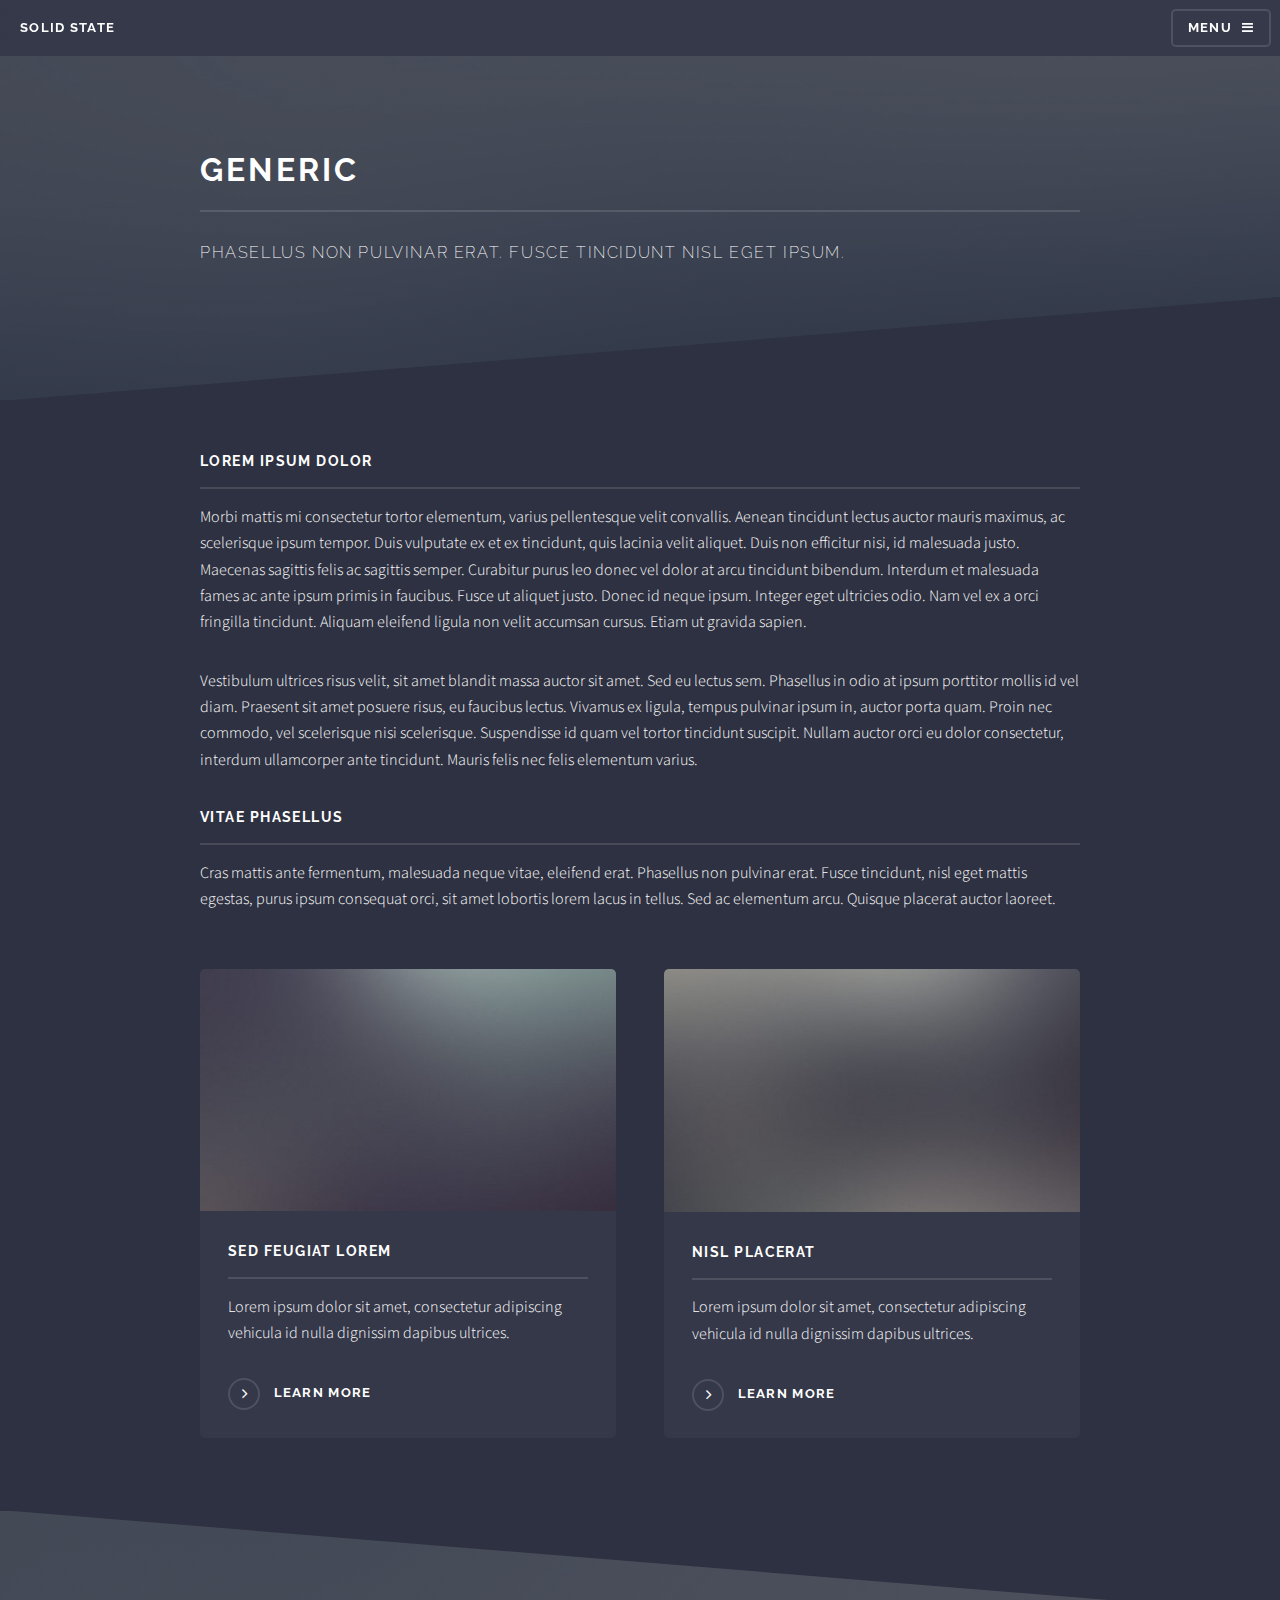
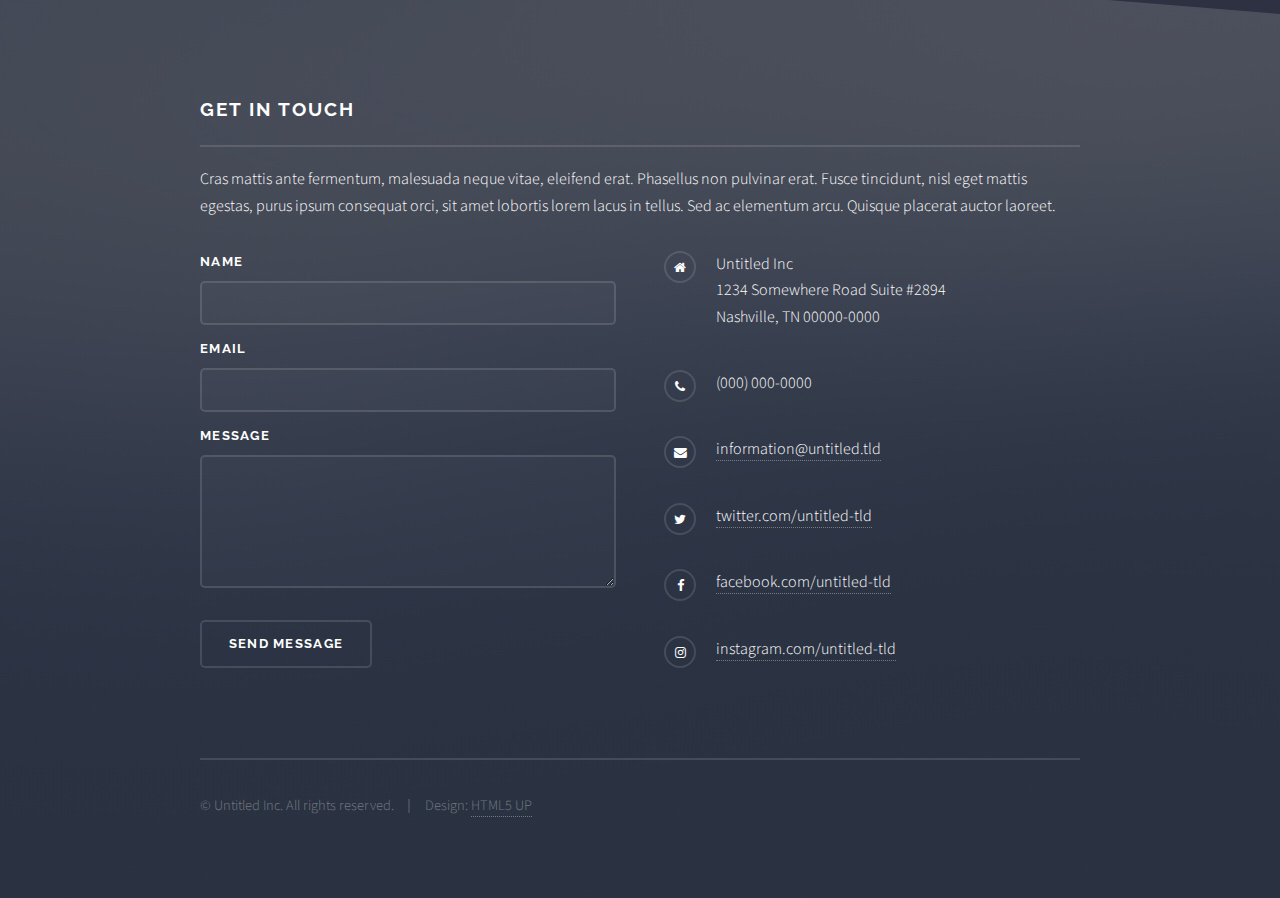
<file: generic.html>
<!DOCTYPE HTML>
<!--
	Solid State by HTML5 UP
	html5up.net | @ajlkn
	Free for personal and commercial use under the CCA 3.0 license (html5up.net/license)
-->
<html>
	<head>
		<title>Generic - Solid State by HTML5 UP</title>
		<meta charset="utf-8" />
		<meta name="viewport" content="width=device-width, initial-scale=1" />
		<!--[if lte IE 8]><script src="assets/js/ie/html5shiv.js"></script><![endif]-->
		<link rel="stylesheet" href="assets/css/main.css" />
		<!--[if lte IE 9]><link rel="stylesheet" href="assets/css/ie9.css" /><![endif]-->
		<!--[if lte IE 8]><link rel="stylesheet" href="assets/css/ie8.css" /><![endif]-->
	</head>
	<body>

		<!-- Page Wrapper -->
			<div id="page-wrapper">

				<!-- Header -->
					<header id="header">
						<h1><a href="index.html">Solid State</a></h1>
						<nav>
							<a href="#menu">Menu</a>
						</nav>
					</header>

				<!-- Menu -->
					<nav id="menu">
						<div class="inner">
							<h2>Menu</h2>
							<ul class="links">
								<li><a href="index.html">Home</a></li>
								<li><a href="generic.html">Generic</a></li>
								<li><a href="elements.html">Elements</a></li>
								<li><a href="#">Log In</a></li>
								<li><a href="#">Sign Up</a></li>
							</ul>
							<a href="#" class="close">Close</a>
						</div>
					</nav>

				<!-- Wrapper -->
					<section id="wrapper">
						<header>
							<div class="inner">
								<h2>Generic</h2>
								<p>Phasellus non pulvinar erat. Fusce tincidunt nisl eget ipsum.</p>
							</div>
						</header>

						<!-- Content -->
							<div class="wrapper">
								<div class="inner">

									<h3 class="major">Lorem ipsum dolor</h3>
									<p>Morbi mattis mi consectetur tortor elementum, varius pellentesque velit convallis. Aenean tincidunt lectus auctor mauris maximus, ac scelerisque ipsum tempor. Duis vulputate ex et ex tincidunt, quis lacinia velit aliquet. Duis non efficitur nisi, id malesuada justo. Maecenas sagittis felis ac sagittis semper. Curabitur purus leo donec vel dolor at arcu tincidunt bibendum. Interdum et malesuada fames ac ante ipsum primis in faucibus. Fusce ut aliquet justo. Donec id neque ipsum. Integer eget ultricies odio. Nam vel ex a orci fringilla tincidunt. Aliquam eleifend ligula non velit accumsan cursus. Etiam ut gravida sapien.</p>

									<p>Vestibulum ultrices risus velit, sit amet blandit massa auctor sit amet. Sed eu lectus sem. Phasellus in odio at ipsum porttitor mollis id vel diam. Praesent sit amet posuere risus, eu faucibus lectus. Vivamus ex ligula, tempus pulvinar ipsum in, auctor porta quam. Proin nec commodo, vel scelerisque nisi scelerisque. Suspendisse id quam vel tortor tincidunt suscipit. Nullam auctor orci eu dolor consectetur, interdum ullamcorper ante tincidunt. Mauris felis nec felis elementum varius.</p>

									<h3 class="major">Vitae phasellus</h3>
									<p>Cras mattis ante fermentum, malesuada neque vitae, eleifend erat. Phasellus non pulvinar erat. Fusce tincidunt, nisl eget mattis egestas, purus ipsum consequat orci, sit amet lobortis lorem lacus in tellus. Sed ac elementum arcu. Quisque placerat auctor laoreet.</p>

									<section class="features">
										<article>
											<a href="#" class="image"><img src="images/pic04.jpg" alt="" /></a>
											<h3 class="major">Sed feugiat lorem</h3>
											<p>Lorem ipsum dolor sit amet, consectetur adipiscing vehicula id nulla dignissim dapibus ultrices.</p>
											<a href="#" class="special">Learn more</a>
										</article>
										<article>
											<a href="#" class="image"><img src="images/pic05.jpg" alt="" /></a>
											<h3 class="major">Nisl placerat</h3>
											<p>Lorem ipsum dolor sit amet, consectetur adipiscing vehicula id nulla dignissim dapibus ultrices.</p>
											<a href="#" class="special">Learn more</a>
										</article>
									</section>

								</div>
							</div>

					</section>

				<!-- Footer -->
					<section id="footer">
						<div class="inner">
							<h2 class="major">Get in touch</h2>
							<p>Cras mattis ante fermentum, malesuada neque vitae, eleifend erat. Phasellus non pulvinar erat. Fusce tincidunt, nisl eget mattis egestas, purus ipsum consequat orci, sit amet lobortis lorem lacus in tellus. Sed ac elementum arcu. Quisque placerat auctor laoreet.</p>
							<form method="post" action="#">
								<div class="field">
									<label for="name">Name</label>
									<input type="text" name="name" id="name" />
								</div>
								<div class="field">
									<label for="email">Email</label>
									<input type="email" name="email" id="email" />
								</div>
								<div class="field">
									<label for="message">Message</label>
									<textarea name="message" id="message" rows="4"></textarea>
								</div>
								<ul class="actions">
									<li><input type="submit" value="Send Message" /></li>
								</ul>
							</form>
							<ul class="contact">
								<li class="fa-home">
									Untitled Inc<br />
									1234 Somewhere Road Suite #2894<br />
									Nashville, TN 00000-0000
								</li>
								<li class="fa-phone">(000) 000-0000</li>
								<li class="fa-envelope"><a href="#">information@untitled.tld</a></li>
								<li class="fa-twitter"><a href="#">twitter.com/untitled-tld</a></li>
								<li class="fa-facebook"><a href="#">facebook.com/untitled-tld</a></li>
								<li class="fa-instagram"><a href="#">instagram.com/untitled-tld</a></li>
							</ul>
							<ul class="copyright">
								<li>&copy; Untitled Inc. All rights reserved.</li><li>Design: <a href="http://html5up.net">HTML5 UP</a></li>
							</ul>
						</div>
					</section>

			</div>

		<!-- Scripts -->
			<script src="assets/js/skel.min.js"></script>
			<script src="assets/js/jquery.min.js"></script>
			<script src="assets/js/jquery.scrollex.min.js"></script>
			<script src="assets/js/util.js"></script>
			<!--[if lte IE 8]><script src="assets/js/ie/respond.min.js"></script><![endif]-->
			<script src="assets/js/main.js"></script>

	</body>
</html>
</file>
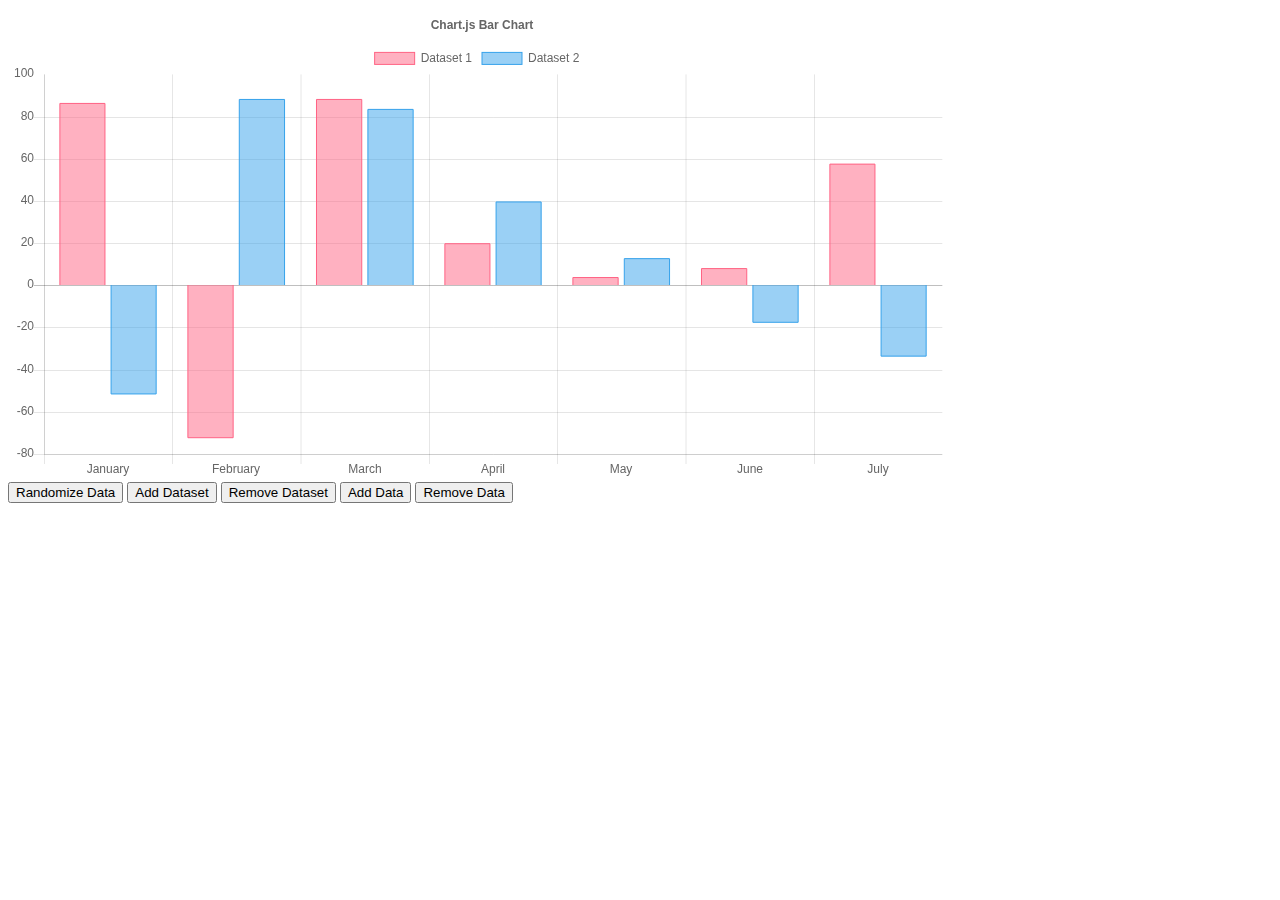
<file: veritcal.html>
<!doctype html>
<html>

<head>
    <title>Bar Chart</title>
    <script src="vertical1.js"></script>
    <script src="vertical2.js"></script>
    <style>
    canvas {
        -moz-user-select: none;
        -webkit-user-select: none;
        -ms-user-select: none;
    }
    </style>
</head>

<body>
    <div id="container" style="width: 75%;">
        <canvas id="canvas"></canvas>
    </div>
    <button id="randomizeData">Randomize Data</button>
    <button id="addDataset">Add Dataset</button>
    <button id="removeDataset">Remove Dataset</button>
    <button id="addData">Add Data</button>
    <button id="removeData">Remove Data</button>
    <script>
        var MONTHS = ["January", "February", "March", "April", "May", "June", "July", "August", "September", "October", "November", "December"];
        var color = Chart.helpers.color;
        var barChartData = {
            labels: ["January", "February", "March", "April", "May", "June", "July"],
            datasets: [{
                label: 'Dataset 1',
                backgroundColor: color(window.chartColors.red).alpha(0.5).rgbString(),
                borderColor: window.chartColors.red,
                borderWidth: 1,
                data: [
                    randomScalingFactor(),
                    randomScalingFactor(),
                    randomScalingFactor(),
                    randomScalingFactor(),
                    randomScalingFactor(),
                    randomScalingFactor(),
                    randomScalingFactor()
                ]
            }, {
                label: 'Dataset 2',
                backgroundColor: color(window.chartColors.blue).alpha(0.5).rgbString(),
                borderColor: window.chartColors.blue,
                borderWidth: 1,
                data: [
                    randomScalingFactor(),
                    randomScalingFactor(),
                    randomScalingFactor(),
                    randomScalingFactor(),
                    randomScalingFactor(),
                    randomScalingFactor(),
                    randomScalingFactor()
                ]
            }]

        };

        window.onload = function() {
            var ctx = document.getElementById("canvas").getContext("2d");
            window.myBar = new Chart(ctx, {
                type: 'bar',
                data: barChartData,
                options: {
                    responsive: true,
                    legend: {
                        position: 'top',
                    },
                    title: {
                        display: true,
                        text: 'Chart.js Bar Chart'
                    }
                }
            });

        };

        document.getElementById('randomizeData').addEventListener('click', function() {
            var zero = Math.random() < 0.2 ? true : false;
            barChartData.datasets.forEach(function(dataset) {
                dataset.data = dataset.data.map(function() {
                    return zero ? 0.0 : randomScalingFactor();
                });

            });
            window.myBar.update();
        });

        var colorNames = Object.keys(window.chartColors);
        document.getElementById('addDataset').addEventListener('click', function() {
            var colorName = colorNames[barChartData.datasets.length % colorNames.length];;
            var dsColor = window.chartColors[colorName];
            var newDataset = {
                label: 'Dataset ' + barChartData.datasets.length,
                backgroundColor: color(dsColor).alpha(0.5).rgbString(),
                borderColor: dsColor,
                borderWidth: 1,
                data: []
            };

            for (var index = 0; index < barChartData.labels.length; ++index) {
                newDataset.data.push(randomScalingFactor());
            }

            barChartData.datasets.push(newDataset);
            window.myBar.update();
        });

        document.getElementById('addData').addEventListener('click', function() {
            if (barChartData.datasets.length > 0) {
                var month = MONTHS[barChartData.labels.length % MONTHS.length];
                barChartData.labels.push(month);

                for (var index = 0; index < barChartData.datasets.length; ++index) {
                    //window.myBar.addData(randomScalingFactor(), index);
                    barChartData.datasets[index].data.push(randomScalingFactor());
                }

                window.myBar.update();
            }
        });

        document.getElementById('removeDataset').addEventListener('click', function() {
            barChartData.datasets.splice(0, 1);
            window.myBar.update();
        });

        document.getElementById('removeData').addEventListener('click', function() {
            barChartData.labels.splice(-1, 1); // remove the label first

            barChartData.datasets.forEach(function(dataset, datasetIndex) {
                dataset.data.pop();
            });

            window.myBar.update();
        });
    </script>
</body>

</html>
</file>
<file: assets/css/ie9.css>
/*
	Solid State by HTML5 UP
	html5up.net | @ajlkn
	Free for personal and commercial use under the CCA 3.0 license (html5up.net/license)
*/

/* Basic */

	body {
		background-color: #2e3141;
		background-image: url("../../images/bg.jpg");
		background-size: cover;
		background-attachment: fixed;
		background-position: center;
	}

		body:before {
			background: rgba(46, 49, 65, 0.8);
			content: '';
			display: block;
			height: 100%;
			left: 0;
			position: fixed;
			top: 0;
			width: 100%;
		}

		body > * {
			position: relative;
			z-index: 1;
		}

/* Features */

	.features article {
		display: inline-block;
		width: 45%;
	}

/* Menu */

	#menu .inner {
		margin: 4em auto;
	}

/* Wrapper */

	#wrapper > header {
		background: none !important;
	}

	.wrapper.spotlight .inner {
		text-align: left !important;
	}

	.wrapper.spotlight .image {
		display: inline-block;
		margin: 0 3em 2em 0 !important;
		vertical-align: middle;
		width: 24%;
	}

	.wrapper.spotlight .content {
		display: inline-block;
		vertical-align: middle;
		width: 70%;
	}

/* Banner */

	#banner {
		background: none !important;
	}

/* Footer */

	#footer {
		background: none !important;
	}

		#footer .inner form {
			display: inline-block;
			width: 45%;
		}

		#footer .inner .contact {
			display: inline-block;
			width: 45%;
		}
</file>
<file: assets/css/ie8.css>
/*
	Solid State by HTML5 UP
	html5up.net | @ajlkn
	Free for personal and commercial use under the CCA 3.0 license (html5up.net/license)
*/

/* Basic */

	body {
		-ms-behavior: url("assets/js/backgroundsize.min.htc");
	}

/* Type */

	h1.major, h2.major, h3.major, h4.major, h5.major, h6.major {
		border-bottom: solid 2px #ffffff;
	}

	blockquote {
		border-left: solid 4px #ffffff;
	}

	code {
		border: solid 2px #ffffff;
	}

	hr {
		border-bottom: solid 2px #ffffff;
	}

/* Button */

	input[type="submit"],
	input[type="reset"],
	input[type="button"],
	button,
	.button {
		position: relative;
		-ms-behavior: url("assets/js/ie/PIE.htc");
		border: solid 2px #ffffff;
	}

		input[type="submit"].special,
		input[type="reset"].special,
		input[type="button"].special,
		button.special,
		.button.special {
			border: 0;
		}

/* Form */

	input[type="text"],
	input[type="password"],
	input[type="email"],
	input[type="tel"],
	select,
	textarea {
		position: relative;
		-ms-behavior: url("assets/js/ie/PIE.htc");
		background: transparent;
		border: solid 2px #ffffff;
	}

/* Table */

	table tbody tr {
		border: solid 1px #ffffff;
		border-left: 0;
		border-right: 0;
	}

	table.alt tbody tr td {
		border: solid 1px #ffffff;
		border-left-width: 0;
		border-top-width: 0;
	}

		table.alt tbody tr td:first-child {
			border-left-width: 1px;
		}

	table.alt tbody tr:first-child td {
		border-top-width: 1px;
	}

	table.alt thead {
		border-bottom: 0;
	}

	table.alt tfoot {
		border-top: 0;
	}

/* Features */

	.features article {
		-ms-behavior: url("assets/js/ie/PIE.htc");
		position: relative;
		width: 44%;
	}

		.features article .image {
			margin-top: 0;
			margin-left: 0;
			width: 100%;
		}

/* Menu */

	#menu {
		background: #2e3141;
	}

		#menu h2 {
			border-bottom: solid 2px #ffffff;
		}

/* Header */

	#header {
		background-color: #353849;
	}

/* Wrapper */

	.wrapper {
		margin: 0;
	}

		.wrapper:before, .wrapper:after {
			display: none;
		}

		.wrapper.spotlight .image {
			-ms-behavior: url("assets/js/ie/PIE.htc");
		}

			.wrapper.spotlight .image img {
				position: relative;
				-ms-behavior: url("assets/js/ie/PIE.htc");
			}

/* Banner */

	#banner .logo .icon {
		border: solid 2px #ffffff;
		-ms-behavior: url("assets/js/ie/PIE.htc");
	}

	#banner h2 {
		border-bottom: solid 2px #ffffff;
	}

/* Footer */

	#footer .inner .copyright {
		border-top: solid 2px #ffffff;
	}

		#footer .inner .copyright li {
			border-left: solid 2px #ffffff;
		}
</file>
<file: index2.css>
#clear {
  background-color: red;
}
html {
  background: #100a1c;
  background-image:
    radial-gradient(50% 30% ellipse at center top, #201e40 0%, rgba(0,0,0,0) 100%),
    radial-gradient(60% 50% ellipse at center bottom, #261226 0%, #100a1c 100%);
  background-attachment: fixed;
  color: #6cacc5;
}

body {
  color: #6cacc5;
  font: 300 18px/1.6 "Source Sans Pro",sans-serif;
  margin: 0;
  padding: 5em 0 2em;
  text-align: center;
}

h1 {
  font-weight: 300;
  margin: 0;
}

/* Gradient text only on Webkit */
.warning {
  background: -webkit-linear-gradient(45deg,  #c97874 10%, #463042 90%);
  -webkit-background-clip: text;
  -webkit-text-fill-color: transparent;
  color: #8c5059;
  font-weight: 400;
  margin: 0 auto 6em;
  max-width: 9em;
}

.calculator {
  font-size: 28px;
  margin: 0 auto;
  width: 10em;
  
  &::before,
  &::after {
    content: " ";
    display: table;
  }
  
  &::after {
    clear: both;
  }
}

/* Calculator after dividing by zero */
.broken {
  animation: broken 2s;
  transform: translate3d(0,-2000px,0);
  opacity: 0;
}

.viewer {
  color: #c97874;
  float: left;
  line-height: 3em;
  text-align: right;
  text-overflow: ellipsis;
  overflow: hidden;
  width: 7.5em;
  height: 3em;
}

button {
  border: 0;
  background: rgba(42,50,113, .28);
  color: #6cacc5;
  cursor: pointer;
  float: left;
  font: inherit;
  margin: 0.25em;
  width: 2em;
  height: 2em;
  transition: all 0.5s;
  
  &:hover {
    background: #201e40;
  }
  
  &:focus {
    outline: 0; // Better check accessibility

    /* The value fade-ins that appear */
    &::after {
      animation: zoom 1s;
      animation-iteration-count: 1;
      animation-fill-mode: both; // Fix Firefox from firing animations only once
      content: attr(data-num);
      cursor: default;
      font-size: 100px;
      position: absolute;
           top: 1.5em;
           left: 50%;
      text-align: center;
      margin-left: -24px;
      opacity: 0;
      width: 48px;    
    }
  }
}

/* Same as above, modified for operators */
.ops:focus::after {
  content: attr(data-ops);
  margin-left: -210px;
  width: 420px;
}

/* Same as above, modified for result */
.equals:focus::after {
  content: attr(data-result);
  margin-left: -300px;
  width: 600px;
}

/* Reset button */

.reset {
  background: rgba(201,120,116,.28);
  color:#c97874;
  font-weight: 400;
  margin-left: -77px;
  padding: 0.5em 1em;
  position: absolute;
    top: -20em;
    left: 50%;
  width: auto;
  height: auto;
  
  &:hover {
    background: #c97874;
    color: #100a1c;    
  }
  
  /* When button is revealed */
  &.show {
    top: 20em;
    animation: fadein 4s;
  }
}

/* Animations */

/* Values that appear onclick */
@keyframes zoom {
  0% { 
    transform: scale(.2); 
    opacity: 1;
  }
  
  70% { 
    transform: scale(1); 
  }
  
  100% { 
    opacity: 0;
  }
}

/* Division by zero animation */
@keyframes broken {
  0% {
    transform: translate3d(0,0,0);
    opacity: 1;
  }

  5% {
    transform: rotate(5deg);
  }

  15% {
    transform: rotate(-5deg);
  }

  20% {
    transform: rotate(5deg);
  }

  25% {
    transform: rotate(-5deg);
  }

  50% {
    transform: rotate(45deg);
  }

  70% {
    transform: translate3d(0,2000px,0);
    opacity: 1;
  }

  75% {
    opacity: 0;
  }

  100% {
    transform: translate3d(0,-2000px,0);
  }
}

/* Reset button fadein */
@keyframes fadein {
  0% {
    top: 20em;
    opacity: 0;
  }
  
  50% {
    opacity: 0;
  }
  
  100% {
    opacity: 1;
  }
}

@media (min-width: 420px) {
  .calculator {
    width: 12em;
  }
  .viewer {
    width: 8.5em;
  }
  button {
    margin: 0.5em;
  }
}
</file>
<file: assets/css/main.css>
@import url(font-awesome.min.css);
@import url("https://fonts.googleapis.com/css?family=Raleway:200,700|Source+Sans+Pro:300,600,300italic,600italic");

/*
	Solid State by HTML5 UP
	html5up.net | @ajlkn
	Free for personal and commercial use under the CCA 3.0 license (html5up.net/license)
*/

/* Reset */

	html, body, div, span, applet, object, iframe, h1, h2, h3, h4, h5, h6, p, blockquote, pre, a, abbr, acronym, address, big, cite, code, del, dfn, em, img, ins, kbd, q, s, samp, small, strike, strong, sub, sup, tt, var, b, u, i, center, dl, dt, dd, ol, ul, li, fieldset, form, label, legend, table, caption, tbody, tfoot, thead, tr, th, td, article, aside, canvas, details, embed, figure, figcaption, footer, header, hgroup, menu, nav, output, ruby, section, summary, time, mark, audio, video {
		margin: 0;
		padding: 0;
		border: 0;
		font-size: 100%;
		font: inherit;
		vertical-align: baseline;
	}

	article, aside, details, figcaption, figure, footer, header, hgroup, menu, nav, section {
		display: block;
	}

	body {
		line-height: 1;
	}

	ol, ul {
		list-style: none;
	}

	blockquote, q {
		quotes: none;
	}

	blockquote:before, blockquote:after, q:before, q:after {
		content: '';
		content: none;
	}

	table {
		border-collapse: collapse;
		border-spacing: 0;
	}

	body {
		-webkit-text-size-adjust: none;
	}

/* Box Model */

	*, *:before, *:after {
		-moz-box-sizing: border-box;
		-webkit-box-sizing: border-box;
		box-sizing: border-box;
	}

/* Grid */

	.row {
		border-bottom: solid 1px transparent;
		-moz-box-sizing: border-box;
		-webkit-box-sizing: border-box;
		box-sizing: border-box;
	}

	.row > * {
		float: left;
		-moz-box-sizing: border-box;
		-webkit-box-sizing: border-box;
		box-sizing: border-box;
	}

	.row:after, .row:before {
		content: '';
		display: block;
		clear: both;
		height: 0;
	}

	.row.uniform > * > :first-child {
		margin-top: 0;
	}

	.row.uniform > * > :last-child {
		margin-bottom: 0;
	}

	.row.\30 \25 > * {
		padding: 0 0 0 0em;
	}

	.row.\30 \25 {
		margin: 0 0 -1px 0em;
	}

	.row.uniform.\30 \25 > * {
		padding: 0em 0 0 0em;
	}

	.row.uniform.\30 \25 {
		margin: 0em 0 -1px 0em;
	}

	.row > * {
		padding: 0 0 0 1.75em;
	}

	.row {
		margin: 0 0 -1px -1.75em;
	}

	.row.uniform > * {
		padding: 1.75em 0 0 1.75em;
	}

	.row.uniform {
		margin: -1.75em 0 -1px -1.75em;
	}

	.row.\32 00\25 > * {
		padding: 0 0 0 3.5em;
	}

	.row.\32 00\25 {
		margin: 0 0 -1px -3.5em;
	}

	.row.uniform.\32 00\25 > * {
		padding: 3.5em 0 0 3.5em;
	}

	.row.uniform.\32 00\25 {
		margin: -3.5em 0 -1px -3.5em;
	}

	.row.\31 50\25 > * {
		padding: 0 0 0 2.625em;
	}

	.row.\31 50\25 {
		margin: 0 0 -1px -2.625em;
	}

	.row.uniform.\31 50\25 > * {
		padding: 2.625em 0 0 2.625em;
	}

	.row.uniform.\31 50\25 {
		margin: -2.625em 0 -1px -2.625em;
	}

	.row.\35 0\25 > * {
		padding: 0 0 0 0.875em;
	}

	.row.\35 0\25 {
		margin: 0 0 -1px -0.875em;
	}

	.row.uniform.\35 0\25 > * {
		padding: 0.875em 0 0 0.875em;
	}

	.row.uniform.\35 0\25 {
		margin: -0.875em 0 -1px -0.875em;
	}

	.row.\32 5\25 > * {
		padding: 0 0 0 0.4375em;
	}

	.row.\32 5\25 {
		margin: 0 0 -1px -0.4375em;
	}

	.row.uniform.\32 5\25 > * {
		padding: 0.4375em 0 0 0.4375em;
	}

	.row.uniform.\32 5\25 {
		margin: -0.4375em 0 -1px -0.4375em;
	}

	.\31 2u, .\31 2u\24 {
		width: 100%;
		clear: none;
		margin-left: 0;
	}

	.\31 1u, .\31 1u\24 {
		width: 91.6666666667%;
		clear: none;
		margin-left: 0;
	}

	.\31 0u, .\31 0u\24 {
		width: 83.3333333333%;
		clear: none;
		margin-left: 0;
	}

	.\39 u, .\39 u\24 {
		width: 75%;
		clear: none;
		margin-left: 0;
	}

	.\38 u, .\38 u\24 {
		width: 66.6666666667%;
		clear: none;
		margin-left: 0;
	}

	.\37 u, .\37 u\24 {
		width: 58.3333333333%;
		clear: none;
		margin-left: 0;
	}

	.\36 u, .\36 u\24 {
		width: 50%;
		clear: none;
		margin-left: 0;
	}

	.\35 u, .\35 u\24 {
		width: 41.6666666667%;
		clear: none;
		margin-left: 0;
	}

	.\34 u, .\34 u\24 {
		width: 33.3333333333%;
		clear: none;
		margin-left: 0;
	}

	.\33 u, .\33 u\24 {
		width: 25%;
		clear: none;
		margin-left: 0;
	}

	.\32 u, .\32 u\24 {
		width: 16.6666666667%;
		clear: none;
		margin-left: 0;
	}

	.\31 u, .\31 u\24 {
		width: 8.3333333333%;
		clear: none;
		margin-left: 0;
	}

	.\31 2u\24 + *,
	.\31 1u\24 + *,
	.\31 0u\24 + *,
	.\39 u\24 + *,
	.\38 u\24 + *,
	.\37 u\24 + *,
	.\36 u\24 + *,
	.\35 u\24 + *,
	.\34 u\24 + *,
	.\33 u\24 + *,
	.\32 u\24 + *,
	.\31 u\24 + * {
		clear: left;
	}

	.\-11u {
		margin-left: 91.66667%;
	}

	.\-10u {
		margin-left: 83.33333%;
	}

	.\-9u {
		margin-left: 75%;
	}

	.\-8u {
		margin-left: 66.66667%;
	}

	.\-7u {
		margin-left: 58.33333%;
	}

	.\-6u {
		margin-left: 50%;
	}

	.\-5u {
		margin-left: 41.66667%;
	}

	.\-4u {
		margin-left: 33.33333%;
	}

	.\-3u {
		margin-left: 25%;
	}

	.\-2u {
		margin-left: 16.66667%;
	}

	.\-1u {
		margin-left: 8.33333%;
	}

	@media screen and (max-width: 1680px) {

		.row > * {
			padding: 0 0 0 1.75em;
		}

		.row {
			margin: 0 0 -1px -1.75em;
		}

		.row.uniform > * {
			padding: 1.75em 0 0 1.75em;
		}

		.row.uniform {
			margin: -1.75em 0 -1px -1.75em;
		}

		.row.\32 00\25 > * {
			padding: 0 0 0 3.5em;
		}

		.row.\32 00\25 {
			margin: 0 0 -1px -3.5em;
		}

		.row.uniform.\32 00\25 > * {
			padding: 3.5em 0 0 3.5em;
		}

		.row.uniform.\32 00\25 {
			margin: -3.5em 0 -1px -3.5em;
		}

		.row.\31 50\25 > * {
			padding: 0 0 0 2.625em;
		}

		.row.\31 50\25 {
			margin: 0 0 -1px -2.625em;
		}

		.row.uniform.\31 50\25 > * {
			padding: 2.625em 0 0 2.625em;
		}

		.row.uniform.\31 50\25 {
			margin: -2.625em 0 -1px -2.625em;
		}

		.row.\35 0\25 > * {
			padding: 0 0 0 0.875em;
		}

		.row.\35 0\25 {
			margin: 0 0 -1px -0.875em;
		}

		.row.uniform.\35 0\25 > * {
			padding: 0.875em 0 0 0.875em;
		}

		.row.uniform.\35 0\25 {
			margin: -0.875em 0 -1px -0.875em;
		}

		.row.\32 5\25 > * {
			padding: 0 0 0 0.4375em;
		}

		.row.\32 5\25 {
			margin: 0 0 -1px -0.4375em;
		}

		.row.uniform.\32 5\25 > * {
			padding: 0.4375em 0 0 0.4375em;
		}

		.row.uniform.\32 5\25 {
			margin: -0.4375em 0 -1px -0.4375em;
		}

		.\31 2u\28xlarge\29, .\31 2u\24\28xlarge\29 {
			width: 100%;
			clear: none;
			margin-left: 0;
		}

		.\31 1u\28xlarge\29, .\31 1u\24\28xlarge\29 {
			width: 91.6666666667%;
			clear: none;
			margin-left: 0;
		}

		.\31 0u\28xlarge\29, .\31 0u\24\28xlarge\29 {
			width: 83.3333333333%;
			clear: none;
			margin-left: 0;
		}

		.\39 u\28xlarge\29, .\39 u\24\28xlarge\29 {
			width: 75%;
			clear: none;
			margin-left: 0;
		}

		.\38 u\28xlarge\29, .\38 u\24\28xlarge\29 {
			width: 66.6666666667%;
			clear: none;
			margin-left: 0;
		}

		.\37 u\28xlarge\29, .\37 u\24\28xlarge\29 {
			width: 58.3333333333%;
			clear: none;
			margin-left: 0;
		}

		.\36 u\28xlarge\29, .\36 u\24\28xlarge\29 {
			width: 50%;
			clear: none;
			margin-left: 0;
		}

		.\35 u\28xlarge\29, .\35 u\24\28xlarge\29 {
			width: 41.6666666667%;
			clear: none;
			margin-left: 0;
		}

		.\34 u\28xlarge\29, .\34 u\24\28xlarge\29 {
			width: 33.3333333333%;
			clear: none;
			margin-left: 0;
		}

		.\33 u\28xlarge\29, .\33 u\24\28xlarge\29 {
			width: 25%;
			clear: none;
			margin-left: 0;
		}

		.\32 u\28xlarge\29, .\32 u\24\28xlarge\29 {
			width: 16.6666666667%;
			clear: none;
			margin-left: 0;
		}

		.\31 u\28xlarge\29, .\31 u\24\28xlarge\29 {
			width: 8.3333333333%;
			clear: none;
			margin-left: 0;
		}

		.\31 2u\24\28xlarge\29 + *,
		.\31 1u\24\28xlarge\29 + *,
		.\31 0u\24\28xlarge\29 + *,
		.\39 u\24\28xlarge\29 + *,
		.\38 u\24\28xlarge\29 + *,
		.\37 u\24\28xlarge\29 + *,
		.\36 u\24\28xlarge\29 + *,
		.\35 u\24\28xlarge\29 + *,
		.\34 u\24\28xlarge\29 + *,
		.\33 u\24\28xlarge\29 + *,
		.\32 u\24\28xlarge\29 + *,
		.\31 u\24\28xlarge\29 + * {
			clear: left;
		}

		.\-11u\28xlarge\29 {
			margin-left: 91.66667%;
		}

		.\-10u\28xlarge\29 {
			margin-left: 83.33333%;
		}

		.\-9u\28xlarge\29 {
			margin-left: 75%;
		}

		.\-8u\28xlarge\29 {
			margin-left: 66.66667%;
		}

		.\-7u\28xlarge\29 {
			margin-left: 58.33333%;
		}

		.\-6u\28xlarge\29 {
			margin-left: 50%;
		}

		.\-5u\28xlarge\29 {
			margin-left: 41.66667%;
		}

		.\-4u\28xlarge\29 {
			margin-left: 33.33333%;
		}

		.\-3u\28xlarge\29 {
			margin-left: 25%;
		}

		.\-2u\28xlarge\29 {
			margin-left: 16.66667%;
		}

		.\-1u\28xlarge\29 {
			margin-left: 8.33333%;
		}

	}

	@media screen and (max-width: 1280px) {

		.row > * {
			padding: 0 0 0 1.75em;
		}

		.row {
			margin: 0 0 -1px -1.75em;
		}

		.row.uniform > * {
			padding: 1.75em 0 0 1.75em;
		}

		.row.uniform {
			margin: -1.75em 0 -1px -1.75em;
		}

		.row.\32 00\25 > * {
			padding: 0 0 0 3.5em;
		}

		.row.\32 00\25 {
			margin: 0 0 -1px -3.5em;
		}

		.row.uniform.\32 00\25 > * {
			padding: 3.5em 0 0 3.5em;
		}

		.row.uniform.\32 00\25 {
			margin: -3.5em 0 -1px -3.5em;
		}

		.row.\31 50\25 > * {
			padding: 0 0 0 2.625em;
		}

		.row.\31 50\25 {
			margin: 0 0 -1px -2.625em;
		}

		.row.uniform.\31 50\25 > * {
			padding: 2.625em 0 0 2.625em;
		}

		.row.uniform.\31 50\25 {
			margin: -2.625em 0 -1px -2.625em;
		}

		.row.\35 0\25 > * {
			padding: 0 0 0 0.875em;
		}

		.row.\35 0\25 {
			margin: 0 0 -1px -0.875em;
		}

		.row.uniform.\35 0\25 > * {
			padding: 0.875em 0 0 0.875em;
		}

		.row.uniform.\35 0\25 {
			margin: -0.875em 0 -1px -0.875em;
		}

		.row.\32 5\25 > * {
			padding: 0 0 0 0.4375em;
		}

		.row.\32 5\25 {
			margin: 0 0 -1px -0.4375em;
		}

		.row.uniform.\32 5\25 > * {
			padding: 0.4375em 0 0 0.4375em;
		}

		.row.uniform.\32 5\25 {
			margin: -0.4375em 0 -1px -0.4375em;
		}

		.\31 2u\28large\29, .\31 2u\24\28large\29 {
			width: 100%;
			clear: none;
			margin-left: 0;
		}

		.\31 1u\28large\29, .\31 1u\24\28large\29 {
			width: 91.6666666667%;
			clear: none;
			margin-left: 0;
		}

		.\31 0u\28large\29, .\31 0u\24\28large\29 {
			width: 83.3333333333%;
			clear: none;
			margin-left: 0;
		}

		.\39 u\28large\29, .\39 u\24\28large\29 {
			width: 75%;
			clear: none;
			margin-left: 0;
		}

		.\38 u\28large\29, .\38 u\24\28large\29 {
			width: 66.6666666667%;
			clear: none;
			margin-left: 0;
		}

		.\37 u\28large\29, .\37 u\24\28large\29 {
			width: 58.3333333333%;
			clear: none;
			margin-left: 0;
		}

		.\36 u\28large\29, .\36 u\24\28large\29 {
			width: 50%;
			clear: none;
			margin-left: 0;
		}

		.\35 u\28large\29, .\35 u\24\28large\29 {
			width: 41.6666666667%;
			clear: none;
			margin-left: 0;
		}

		.\34 u\28large\29, .\34 u\24\28large\29 {
			width: 33.3333333333%;
			clear: none;
			margin-left: 0;
		}

		.\33 u\28large\29, .\33 u\24\28large\29 {
			width: 25%;
			clear: none;
			margin-left: 0;
		}

		.\32 u\28large\29, .\32 u\24\28large\29 {
			width: 16.6666666667%;
			clear: none;
			margin-left: 0;
		}

		.\31 u\28large\29, .\31 u\24\28large\29 {
			width: 8.3333333333%;
			clear: none;
			margin-left: 0;
		}

		.\31 2u\24\28large\29 + *,
		.\31 1u\24\28large\29 + *,
		.\31 0u\24\28large\29 + *,
		.\39 u\24\28large\29 + *,
		.\38 u\24\28large\29 + *,
		.\37 u\24\28large\29 + *,
		.\36 u\24\28large\29 + *,
		.\35 u\24\28large\29 + *,
		.\34 u\24\28large\29 + *,
		.\33 u\24\28large\29 + *,
		.\32 u\24\28large\29 + *,
		.\31 u\24\28large\29 + * {
			clear: left;
		}

		.\-11u\28large\29 {
			margin-left: 91.66667%;
		}

		.\-10u\28large\29 {
			margin-left: 83.33333%;
		}

		.\-9u\28large\29 {
			margin-left: 75%;
		}

		.\-8u\28large\29 {
			margin-left: 66.66667%;
		}

		.\-7u\28large\29 {
			margin-left: 58.33333%;
		}

		.\-6u\28large\29 {
			margin-left: 50%;
		}

		.\-5u\28large\29 {
			margin-left: 41.66667%;
		}

		.\-4u\28large\29 {
			margin-left: 33.33333%;
		}

		.\-3u\28large\29 {
			margin-left: 25%;
		}

		.\-2u\28large\29 {
			margin-left: 16.66667%;
		}

		.\-1u\28large\29 {
			margin-left: 8.33333%;
		}

	}

	@media screen and (max-width: 980px) {

		.row > * {
			padding: 0 0 0 1.75em;
		}

		.row {
			margin: 0 0 -1px -1.75em;
		}

		.row.uniform > * {
			padding: 1.75em 0 0 1.75em;
		}

		.row.uniform {
			margin: -1.75em 0 -1px -1.75em;
		}

		.row.\32 00\25 > * {
			padding: 0 0 0 3.5em;
		}

		.row.\32 00\25 {
			margin: 0 0 -1px -3.5em;
		}

		.row.uniform.\32 00\25 > * {
			padding: 3.5em 0 0 3.5em;
		}

		.row.uniform.\32 00\25 {
			margin: -3.5em 0 -1px -3.5em;
		}

		.row.\31 50\25 > * {
			padding: 0 0 0 2.625em;
		}

		.row.\31 50\25 {
			margin: 0 0 -1px -2.625em;
		}

		.row.uniform.\31 50\25 > * {
			padding: 2.625em 0 0 2.625em;
		}

		.row.uniform.\31 50\25 {
			margin: -2.625em 0 -1px -2.625em;
		}

		.row.\35 0\25 > * {
			padding: 0 0 0 0.875em;
		}

		.row.\35 0\25 {
			margin: 0 0 -1px -0.875em;
		}

		.row.uniform.\35 0\25 > * {
			padding: 0.875em 0 0 0.875em;
		}

		.row.uniform.\35 0\25 {
			margin: -0.875em 0 -1px -0.875em;
		}

		.row.\32 5\25 > * {
			padding: 0 0 0 0.4375em;
		}

		.row.\32 5\25 {
			margin: 0 0 -1px -0.4375em;
		}

		.row.uniform.\32 5\25 > * {
			padding: 0.4375em 0 0 0.4375em;
		}

		.row.uniform.\32 5\25 {
			margin: -0.4375em 0 -1px -0.4375em;
		}

		.\31 2u\28medium\29, .\31 2u\24\28medium\29 {
			width: 100%;
			clear: none;
			margin-left: 0;
		}

		.\31 1u\28medium\29, .\31 1u\24\28medium\29 {
			width: 91.6666666667%;
			clear: none;
			margin-left: 0;
		}

		.\31 0u\28medium\29, .\31 0u\24\28medium\29 {
			width: 83.3333333333%;
			clear: none;
			margin-left: 0;
		}

		.\39 u\28medium\29, .\39 u\24\28medium\29 {
			width: 75%;
			clear: none;
			margin-left: 0;
		}

		.\38 u\28medium\29, .\38 u\24\28medium\29 {
			width: 66.6666666667%;
			clear: none;
			margin-left: 0;
		}

		.\37 u\28medium\29, .\37 u\24\28medium\29 {
			width: 58.3333333333%;
			clear: none;
			margin-left: 0;
		}

		.\36 u\28medium\29, .\36 u\24\28medium\29 {
			width: 50%;
			clear: none;
			margin-left: 0;
		}

		.\35 u\28medium\29, .\35 u\24\28medium\29 {
			width: 41.6666666667%;
			clear: none;
			margin-left: 0;
		}

		.\34 u\28medium\29, .\34 u\24\28medium\29 {
			width: 33.3333333333%;
			clear: none;
			margin-left: 0;
		}

		.\33 u\28medium\29, .\33 u\24\28medium\29 {
			width: 25%;
			clear: none;
			margin-left: 0;
		}

		.\32 u\28medium\29, .\32 u\24\28medium\29 {
			width: 16.6666666667%;
			clear: none;
			margin-left: 0;
		}

		.\31 u\28medium\29, .\31 u\24\28medium\29 {
			width: 8.3333333333%;
			clear: none;
			margin-left: 0;
		}

		.\31 2u\24\28medium\29 + *,
		.\31 1u\24\28medium\29 + *,
		.\31 0u\24\28medium\29 + *,
		.\39 u\24\28medium\29 + *,
		.\38 u\24\28medium\29 + *,
		.\37 u\24\28medium\29 + *,
		.\36 u\24\28medium\29 + *,
		.\35 u\24\28medium\29 + *,
		.\34 u\24\28medium\29 + *,
		.\33 u\24\28medium\29 + *,
		.\32 u\24\28medium\29 + *,
		.\31 u\24\28medium\29 + * {
			clear: left;
		}

		.\-11u\28medium\29 {
			margin-left: 91.66667%;
		}

		.\-10u\28medium\29 {
			margin-left: 83.33333%;
		}

		.\-9u\28medium\29 {
			margin-left: 75%;
		}

		.\-8u\28medium\29 {
			margin-left: 66.66667%;
		}

		.\-7u\28medium\29 {
			margin-left: 58.33333%;
		}

		.\-6u\28medium\29 {
			margin-left: 50%;
		}

		.\-5u\28medium\29 {
			margin-left: 41.66667%;
		}

		.\-4u\28medium\29 {
			margin-left: 33.33333%;
		}

		.\-3u\28medium\29 {
			margin-left: 25%;
		}

		.\-2u\28medium\29 {
			margin-left: 16.66667%;
		}

		.\-1u\28medium\29 {
			margin-left: 8.33333%;
		}

	}

	@media screen and (max-width: 736px) {

		.row > * {
			padding: 0 0 0 1.25em;
		}

		.row {
			margin: 0 0 -1px -1.25em;
		}

		.row.uniform > * {
			padding: 1.25em 0 0 1.25em;
		}

		.row.uniform {
			margin: -1.25em 0 -1px -1.25em;
		}

		.row.\32 00\25 > * {
			padding: 0 0 0 2.5em;
		}

		.row.\32 00\25 {
			margin: 0 0 -1px -2.5em;
		}

		.row.uniform.\32 00\25 > * {
			padding: 2.5em 0 0 2.5em;
		}

		.row.uniform.\32 00\25 {
			margin: -2.5em 0 -1px -2.5em;
		}

		.row.\31 50\25 > * {
			padding: 0 0 0 1.875em;
		}

		.row.\31 50\25 {
			margin: 0 0 -1px -1.875em;
		}

		.row.uniform.\31 50\25 > * {
			padding: 1.875em 0 0 1.875em;
		}

		.row.uniform.\31 50\25 {
			margin: -1.875em 0 -1px -1.875em;
		}

		.row.\35 0\25 > * {
			padding: 0 0 0 0.625em;
		}

		.row.\35 0\25 {
			margin: 0 0 -1px -0.625em;
		}

		.row.uniform.\35 0\25 > * {
			padding: 0.625em 0 0 0.625em;
		}

		.row.uniform.\35 0\25 {
			margin: -0.625em 0 -1px -0.625em;
		}

		.row.\32 5\25 > * {
			padding: 0 0 0 0.3125em;
		}

		.row.\32 5\25 {
			margin: 0 0 -1px -0.3125em;
		}

		.row.uniform.\32 5\25 > * {
			padding: 0.3125em 0 0 0.3125em;
		}

		.row.uniform.\32 5\25 {
			margin: -0.3125em 0 -1px -0.3125em;
		}

		.\31 2u\28small\29, .\31 2u\24\28small\29 {
			width: 100%;
			clear: none;
			margin-left: 0;
		}

		.\31 1u\28small\29, .\31 1u\24\28small\29 {
			width: 91.6666666667%;
			clear: none;
			margin-left: 0;
		}

		.\31 0u\28small\29, .\31 0u\24\28small\29 {
			width: 83.3333333333%;
			clear: none;
			margin-left: 0;
		}

		.\39 u\28small\29, .\39 u\24\28small\29 {
			width: 75%;
			clear: none;
			margin-left: 0;
		}

		.\38 u\28small\29, .\38 u\24\28small\29 {
			width: 66.6666666667%;
			clear: none;
			margin-left: 0;
		}

		.\37 u\28small\29, .\37 u\24\28small\29 {
			width: 58.3333333333%;
			clear: none;
			margin-left: 0;
		}

		.\36 u\28small\29, .\36 u\24\28small\29 {
			width: 50%;
			clear: none;
			margin-left: 0;
		}

		.\35 u\28small\29, .\35 u\24\28small\29 {
			width: 41.6666666667%;
			clear: none;
			margin-left: 0;
		}

		.\34 u\28small\29, .\34 u\24\28small\29 {
			width: 33.3333333333%;
			clear: none;
			margin-left: 0;
		}

		.\33 u\28small\29, .\33 u\24\28small\29 {
			width: 25%;
			clear: none;
			margin-left: 0;
		}

		.\32 u\28small\29, .\32 u\24\28small\29 {
			width: 16.6666666667%;
			clear: none;
			margin-left: 0;
		}

		.\31 u\28small\29, .\31 u\24\28small\29 {
			width: 8.3333333333%;
			clear: none;
			margin-left: 0;
		}

		.\31 2u\24\28small\29 + *,
		.\31 1u\24\28small\29 + *,
		.\31 0u\24\28small\29 + *,
		.\39 u\24\28small\29 + *,
		.\38 u\24\28small\29 + *,
		.\37 u\24\28small\29 + *,
		.\36 u\24\28small\29 + *,
		.\35 u\24\28small\29 + *,
		.\34 u\24\28small\29 + *,
		.\33 u\24\28small\29 + *,
		.\32 u\24\28small\29 + *,
		.\31 u\24\28small\29 + * {
			clear: left;
		}

		.\-11u\28small\29 {
			margin-left: 91.66667%;
		}

		.\-10u\28small\29 {
			margin-left: 83.33333%;
		}

		.\-9u\28small\29 {
			margin-left: 75%;
		}

		.\-8u\28small\29 {
			margin-left: 66.66667%;
		}

		.\-7u\28small\29 {
			margin-left: 58.33333%;
		}

		.\-6u\28small\29 {
			margin-left: 50%;
		}

		.\-5u\28small\29 {
			margin-left: 41.66667%;
		}

		.\-4u\28small\29 {
			margin-left: 33.33333%;
		}

		.\-3u\28small\29 {
			margin-left: 25%;
		}

		.\-2u\28small\29 {
			margin-left: 16.66667%;
		}

		.\-1u\28small\29 {
			margin-left: 8.33333%;
		}

	}

	@media screen and (max-width: 640px) {

		.row > * {
			padding: 0 0 0 1.25em;
		}

		.row {
			margin: 0 0 -1px -1.25em;
		}

		.row.uniform > * {
			padding: 1.25em 0 0 1.25em;
		}

		.row.uniform {
			margin: -1.25em 0 -1px -1.25em;
		}

		.row.\32 00\25 > * {
			padding: 0 0 0 2.5em;
		}

		.row.\32 00\25 {
			margin: 0 0 -1px -2.5em;
		}

		.row.uniform.\32 00\25 > * {
			padding: 2.5em 0 0 2.5em;
		}

		.row.uniform.\32 00\25 {
			margin: -2.5em 0 -1px -2.5em;
		}

		.row.\31 50\25 > * {
			padding: 0 0 0 1.875em;
		}

		.row.\31 50\25 {
			margin: 0 0 -1px -1.875em;
		}

		.row.uniform.\31 50\25 > * {
			padding: 1.875em 0 0 1.875em;
		}

		.row.uniform.\31 50\25 {
			margin: -1.875em 0 -1px -1.875em;
		}

		.row.\35 0\25 > * {
			padding: 0 0 0 0.625em;
		}

		.row.\35 0\25 {
			margin: 0 0 -1px -0.625em;
		}

		.row.uniform.\35 0\25 > * {
			padding: 0.625em 0 0 0.625em;
		}

		.row.uniform.\35 0\25 {
			margin: -0.625em 0 -1px -0.625em;
		}

		.row.\32 5\25 > * {
			padding: 0 0 0 0.3125em;
		}

		.row.\32 5\25 {
			margin: 0 0 -1px -0.3125em;
		}

		.row.uniform.\32 5\25 > * {
			padding: 0.3125em 0 0 0.3125em;
		}

		.row.uniform.\32 5\25 {
			margin: -0.3125em 0 -1px -0.3125em;
		}

		.\31 2u\28xsmall\29, .\31 2u\24\28xsmall\29 {
			width: 100%;
			clear: none;
			margin-left: 0;
		}

		.\31 1u\28xsmall\29, .\31 1u\24\28xsmall\29 {
			width: 91.6666666667%;
			clear: none;
			margin-left: 0;
		}

		.\31 0u\28xsmall\29, .\31 0u\24\28xsmall\29 {
			width: 83.3333333333%;
			clear: none;
			margin-left: 0;
		}

		.\39 u\28xsmall\29, .\39 u\24\28xsmall\29 {
			width: 75%;
			clear: none;
			margin-left: 0;
		}

		.\38 u\28xsmall\29, .\38 u\24\28xsmall\29 {
			width: 66.6666666667%;
			clear: none;
			margin-left: 0;
		}

		.\37 u\28xsmall\29, .\37 u\24\28xsmall\29 {
			width: 58.3333333333%;
			clear: none;
			margin-left: 0;
		}

		.\36 u\28xsmall\29, .\36 u\24\28xsmall\29 {
			width: 50%;
			clear: none;
			margin-left: 0;
		}

		.\35 u\28xsmall\29, .\35 u\24\28xsmall\29 {
			width: 41.6666666667%;
			clear: none;
			margin-left: 0;
		}

		.\34 u\28xsmall\29, .\34 u\24\28xsmall\29 {
			width: 33.3333333333%;
			clear: none;
			margin-left: 0;
		}

		.\33 u\28xsmall\29, .\33 u\24\28xsmall\29 {
			width: 25%;
			clear: none;
			margin-left: 0;
		}

		.\32 u\28xsmall\29, .\32 u\24\28xsmall\29 {
			width: 16.6666666667%;
			clear: none;
			margin-left: 0;
		}

		.\31 u\28xsmall\29, .\31 u\24\28xsmall\29 {
			width: 8.3333333333%;
			clear: none;
			margin-left: 0;
		}

		.\31 2u\24\28xsmall\29 + *,
		.\31 1u\24\28xsmall\29 + *,
		.\31 0u\24\28xsmall\29 + *,
		.\39 u\24\28xsmall\29 + *,
		.\38 u\24\28xsmall\29 + *,
		.\37 u\24\28xsmall\29 + *,
		.\36 u\24\28xsmall\29 + *,
		.\35 u\24\28xsmall\29 + *,
		.\34 u\24\28xsmall\29 + *,
		.\33 u\24\28xsmall\29 + *,
		.\32 u\24\28xsmall\29 + *,
		.\31 u\24\28xsmall\29 + * {
			clear: left;
		}

		.\-11u\28xsmall\29 {
			margin-left: 91.66667%;
		}

		.\-10u\28xsmall\29 {
			margin-left: 83.33333%;
		}

		.\-9u\28xsmall\29 {
			margin-left: 75%;
		}

		.\-8u\28xsmall\29 {
			margin-left: 66.66667%;
		}

		.\-7u\28xsmall\29 {
			margin-left: 58.33333%;
		}

		.\-6u\28xsmall\29 {
			margin-left: 50%;
		}

		.\-5u\28xsmall\29 {
			margin-left: 41.66667%;
		}

		.\-4u\28xsmall\29 {
			margin-left: 33.33333%;
		}

		.\-3u\28xsmall\29 {
			margin-left: 25%;
		}

		.\-2u\28xsmall\29 {
			margin-left: 16.66667%;
		}

		.\-1u\28xsmall\29 {
			margin-left: 8.33333%;
		}

	}

	@media screen and (max-width: 360px) {

		.row > * {
			padding: 0 0 0 1.25em;
		}

		.row {
			margin: 0 0 -1px -1.25em;
		}

		.row.uniform > * {
			padding: 1.25em 0 0 1.25em;
		}

		.row.uniform {
			margin: -1.25em 0 -1px -1.25em;
		}

		.row.\32 00\25 > * {
			padding: 0 0 0 2.5em;
		}

		.row.\32 00\25 {
			margin: 0 0 -1px -2.5em;
		}

		.row.uniform.\32 00\25 > * {
			padding: 2.5em 0 0 2.5em;
		}

		.row.uniform.\32 00\25 {
			margin: -2.5em 0 -1px -2.5em;
		}

		.row.\31 50\25 > * {
			padding: 0 0 0 1.875em;
		}

		.row.\31 50\25 {
			margin: 0 0 -1px -1.875em;
		}

		.row.uniform.\31 50\25 > * {
			padding: 1.875em 0 0 1.875em;
		}

		.row.uniform.\31 50\25 {
			margin: -1.875em 0 -1px -1.875em;
		}

		.row.\35 0\25 > * {
			padding: 0 0 0 0.625em;
		}

		.row.\35 0\25 {
			margin: 0 0 -1px -0.625em;
		}

		.row.uniform.\35 0\25 > * {
			padding: 0.625em 0 0 0.625em;
		}

		.row.uniform.\35 0\25 {
			margin: -0.625em 0 -1px -0.625em;
		}

		.row.\32 5\25 > * {
			padding: 0 0 0 0.3125em;
		}

		.row.\32 5\25 {
			margin: 0 0 -1px -0.3125em;
		}

		.row.uniform.\32 5\25 > * {
			padding: 0.3125em 0 0 0.3125em;
		}

		.row.uniform.\32 5\25 {
			margin: -0.3125em 0 -1px -0.3125em;
		}

		.\31 2u\28xxsmall\29, .\31 2u\24\28xxsmall\29 {
			width: 100%;
			clear: none;
			margin-left: 0;
		}

		.\31 1u\28xxsmall\29, .\31 1u\24\28xxsmall\29 {
			width: 91.6666666667%;
			clear: none;
			margin-left: 0;
		}

		.\31 0u\28xxsmall\29, .\31 0u\24\28xxsmall\29 {
			width: 83.3333333333%;
			clear: none;
			margin-left: 0;
		}

		.\39 u\28xxsmall\29, .\39 u\24\28xxsmall\29 {
			width: 75%;
			clear: none;
			margin-left: 0;
		}

		.\38 u\28xxsmall\29, .\38 u\24\28xxsmall\29 {
			width: 66.6666666667%;
			clear: none;
			margin-left: 0;
		}

		.\37 u\28xxsmall\29, .\37 u\24\28xxsmall\29 {
			width: 58.3333333333%;
			clear: none;
			margin-left: 0;
		}

		.\36 u\28xxsmall\29, .\36 u\24\28xxsmall\29 {
			width: 50%;
			clear: none;
			margin-left: 0;
		}

		.\35 u\28xxsmall\29, .\35 u\24\28xxsmall\29 {
			width: 41.6666666667%;
			clear: none;
			margin-left: 0;
		}

		.\34 u\28xxsmall\29, .\34 u\24\28xxsmall\29 {
			width: 33.3333333333%;
			clear: none;
			margin-left: 0;
		}

		.\33 u\28xxsmall\29, .\33 u\24\28xxsmall\29 {
			width: 25%;
			clear: none;
			margin-left: 0;
		}

		.\32 u\28xxsmall\29, .\32 u\24\28xxsmall\29 {
			width: 16.6666666667%;
			clear: none;
			margin-left: 0;
		}

		.\31 u\28xxsmall\29, .\31 u\24\28xxsmall\29 {
			width: 8.3333333333%;
			clear: none;
			margin-left: 0;
		}

		.\31 2u\24\28xxsmall\29 + *,
		.\31 1u\24\28xxsmall\29 + *,
		.\31 0u\24\28xxsmall\29 + *,
		.\39 u\24\28xxsmall\29 + *,
		.\38 u\24\28xxsmall\29 + *,
		.\37 u\24\28xxsmall\29 + *,
		.\36 u\24\28xxsmall\29 + *,
		.\35 u\24\28xxsmall\29 + *,
		.\34 u\24\28xxsmall\29 + *,
		.\33 u\24\28xxsmall\29 + *,
		.\32 u\24\28xxsmall\29 + *,
		.\31 u\24\28xxsmall\29 + * {
			clear: left;
		}

		.\-11u\28xxsmall\29 {
			margin-left: 91.66667%;
		}

		.\-10u\28xxsmall\29 {
			margin-left: 83.33333%;
		}

		.\-9u\28xxsmall\29 {
			margin-left: 75%;
		}

		.\-8u\28xxsmall\29 {
			margin-left: 66.66667%;
		}

		.\-7u\28xxsmall\29 {
			margin-left: 58.33333%;
		}

		.\-6u\28xxsmall\29 {
			margin-left: 50%;
		}

		.\-5u\28xxsmall\29 {
			margin-left: 41.66667%;
		}

		.\-4u\28xxsmall\29 {
			margin-left: 33.33333%;
		}

		.\-3u\28xxsmall\29 {
			margin-left: 25%;
		}

		.\-2u\28xxsmall\29 {
			margin-left: 16.66667%;
		}

		.\-1u\28xxsmall\29 {
			margin-left: 8.33333%;
		}

	}

/* Basic */

	@-ms-viewport {
		width: device-width;
	}

	body {
		-ms-overflow-style: scrollbar;
	}

	@media screen and (max-width: 640px) {

		html, body {
			min-width: 320px;
		}

	}

	body {
		background-color: #2e3141;
		background-image: linear-gradient(to top, rgba(46, 49, 65, 0.8), rgba(46, 49, 65, 0.8)), url("../../images/bg.jpg");
		background-size: auto, cover;
		background-attachment: fixed, fixed;
		background-position: center, center;
	}

		body.is-loading *, body.is-loading *:before, body.is-loading *:after {
			-moz-animation: none !important;
			-webkit-animation: none !important;
			-ms-animation: none !important;
			animation: none !important;
			-moz-transition: none !important;
			-webkit-transition: none !important;
			-ms-transition: none !important;
			transition: none !important;
		}

/* Type */

	body, input, select, textarea {
		color: #ffffff;
		font-family: "Source Sans Pro", Helvetica, sans-serif;
		font-size: 16.5pt;
		font-weight: 300;
		line-height: 1.65;
	}

		@media screen and (max-width: 1680px) {

			body, input, select, textarea {
				font-size: 13pt;
			}

		}

		@media screen and (max-width: 1280px) {

			body, input, select, textarea {
				font-size: 12pt;
			}

		}

		@media screen and (max-width: 980px) {

			body, input, select, textarea {
				font-size: 12pt;
			}

		}

		@media screen and (max-width: 736px) {

			body, input, select, textarea {
				font-size: 12pt;
			}

		}

		@media screen and (max-width: 640px) {

			body, input, select, textarea {
				font-size: 12pt;
			}

		}

	a {
		-moz-transition: color 0.2s ease-in-out, border-bottom-color 0.2s ease-in-out;
		-webkit-transition: color 0.2s ease-in-out, border-bottom-color 0.2s ease-in-out;
		-ms-transition: color 0.2s ease-in-out, border-bottom-color 0.2s ease-in-out;
		transition: color 0.2s ease-in-out, border-bottom-color 0.2s ease-in-out;
		border-bottom: dotted 1px rgba(255, 255, 255, 0.35);
		color: #ffffff;
		text-decoration: none;
	}

		a:hover {
			border-bottom-color: transparent;
			color: #ffffff !important;
		}

		a.special:not(.button) {
			text-decoration: none;
			border-bottom: 0;
			display: block;
			font-family: Raleway, Helvetica, sans-serif;
			font-size: 0.8em;
			font-weight: 700;
			letter-spacing: 0.1em;
			margin: 0 0 2em 0;
			text-transform: uppercase;
		}

			a.special:not(.button):before {
				-moz-osx-font-smoothing: grayscale;
				-webkit-font-smoothing: antialiased;
				font-family: FontAwesome;
				font-style: normal;
				font-weight: normal;
				text-transform: none !important;
			}

			a.special:not(.button):before {
				-moz-transition: background-color 0.2s ease-in-out;
				-webkit-transition: background-color 0.2s ease-in-out;
				-ms-transition: background-color 0.2s ease-in-out;
				transition: background-color 0.2s ease-in-out;
				border-radius: 100%;
				border: solid 2px rgba(255, 255, 255, 0.125);
				content: '\f105';
				display: inline-block;
				font-size: 1.25em;
				height: 2em;
				line-height: 1.65em;
				margin-right: 0.85em;
				text-align: center;
				text-indent: 0.15em;
				vertical-align: middle;
				width: 2em;
			}

			a.special:not(.button):hover:before {
				background-color: rgba(255, 255, 255, 0.025);
			}

			a.special:not(.button):active:before {
				background-color: rgba(255, 255, 255, 0.075);
			}

	strong, b {
		color: #ffffff;
		font-weight: 600;
	}

	em, i {
		font-style: italic;
	}

	p {
		margin: 0 0 2em 0;
	}

	h1, h2, h3, h4, h5, h6 {
		color: #ffffff;
		font-family: Raleway, Helvetica, sans-serif;
		font-weight: 700;
		letter-spacing: 0.1em;
		margin: 0 0 1em 0;
		text-transform: uppercase;
	}

		h1 a, h2 a, h3 a, h4 a, h5 a, h6 a {
			color: inherit;
			text-decoration: none;
		}

		h1 span, h2 span, h3 span, h4 span, h5 span, h6 span {
			font-weight: 200;
		}

		h1.major, h2.major, h3.major, h4.major, h5.major, h6.major {
			padding-bottom: 1em;
			border-bottom: solid 2px rgba(255, 255, 255, 0.125);
		}

	h2 {
		font-size: 1.2em;
	}

	h3 {
		font-size: 0.9em;
	}

	h4 {
		font-size: 0.7em;
	}

	h5 {
		font-size: 0.7em;
	}

	h6 {
		font-size: 0.7em;
	}

	@media screen and (max-width: 736px) {

		h2 {
			font-size: 1em;
		}

		h3 {
			font-size: 0.8em;
		}

	}

	sub {
		font-size: 0.8em;
		position: relative;
		top: 0.5em;
	}

	sup {
		font-size: 0.8em;
		position: relative;
		top: -0.5em;
	}

	blockquote {
		border-left: solid 4px rgba(255, 255, 255, 0.125);
		font-style: italic;
		margin: 0 0 2em 0;
		padding: 0.5em 0 0.5em 2em;
	}

	code {
		background: rgba(255, 255, 255, 0.025);
		border-radius: 5px;
		border: solid 2px rgba(255, 255, 255, 0.125);
		font-family: "Courier New", monospace;
		font-size: 0.9em;
		margin: 0 0.25em;
		padding: 0.25em 0.65em;
	}

	pre {
		-webkit-overflow-scrolling: touch;
		font-family: "Courier New", monospace;
		font-size: 0.9em;
		margin: 0 0 2em 0;
	}

		pre code {
			display: block;
			line-height: 1.75em;
			padding: 1em 1.5em;
			overflow-x: auto;
		}

	hr {
		border: 0;
		border-bottom: solid 2px rgba(255, 255, 255, 0.125);
		margin: 2.5em 0;
	}

		hr.major {
			margin: 4em 0;
		}

	.align-left {
		text-align: left;
	}

	.align-center {
		text-align: center;
	}

	.align-right {
		text-align: right;
	}

/* Section/Article */

	section.special, article.special {
		text-align: center;
	}

/* Form */

	form {
		margin: 0 0 2em 0;
	}

		form .field {
			margin: 0 0 2em 0;
		}

			form .field label {
				margin-top: -1.5em;
			}

			form .field:first-child label {
				margin-top: 0;
			}

		form > :last-child {
			margin-bottom: 0;
		}

	label {
		color: #ffffff;
		display: block;
		font-family: Raleway, Helvetica, sans-serif;
		font-size: 0.8em;
		font-weight: 700;
		letter-spacing: 0.1em;
		margin: 0 0 0.7em 0;
		text-transform: uppercase;
	}

	input[type="text"],
	input[type="password"],
	input[type="email"],
	input[type="tel"],
	select,
	textarea {
		-moz-appearance: none;
		-webkit-appearance: none;
		-ms-appearance: none;
		appearance: none;
		background: rgba(255, 255, 255, 0.025);
		border-radius: 5px;
		border: none;
		border: solid 2px rgba(255, 255, 255, 0.125);
		color: inherit;
		display: block;
		outline: 0;
		padding: 0 1em;
		text-decoration: none;
		width: 100%;
	}

		input[type="text"]:invalid,
		input[type="password"]:invalid,
		input[type="email"]:invalid,
		input[type="tel"]:invalid,
		select:invalid,
		textarea:invalid {
			box-shadow: none;
		}

		input[type="text"]:focus,
		input[type="password"]:focus,
		input[type="email"]:focus,
		input[type="tel"]:focus,
		select:focus,
		textarea:focus {
			border-color: #5b6ba6;
		}

	.select-wrapper {
		text-decoration: none;
		display: block;
		position: relative;
	}

		.select-wrapper:before {
			-moz-osx-font-smoothing: grayscale;
			-webkit-font-smoothing: antialiased;
			font-family: FontAwesome;
			font-style: normal;
			font-weight: normal;
			text-transform: none !important;
		}

		.select-wrapper:before {
			color: rgba(255, 255, 255, 0.125);
			content: '\f078';
			display: block;
			height: 2.75em;
			line-height: 2.75em;
			pointer-events: none;
			position: absolute;
			right: 0;
			text-align: center;
			top: 0;
			width: 2.75em;
		}

		.select-wrapper select::-ms-expand {
			display: none;
		}

	select option {
		color: #ffffff;
		background: #2e3141;
	}

	input[type="text"],
	input[type="password"],
	input[type="email"],
	select {
		height: 2.75em;
	}

	textarea {
		padding: 0.75em 1em;
	}

	input[type="checkbox"],
	input[type="radio"] {
		-moz-appearance: none;
		-webkit-appearance: none;
		-ms-appearance: none;
		appearance: none;
		display: block;
		float: left;
		margin-right: -2em;
		opacity: 0;
		width: 1em;
		z-index: -1;
	}

		input[type="checkbox"] + label,
		input[type="radio"] + label {
			text-decoration: none;
			color: #ffffff;
			cursor: pointer;
			display: inline-block;
			font-size: 1em;
			font-family: "Source Sans Pro", Helvetica, sans-serif;
			text-transform: none;
			letter-spacing: 0;
			font-weight: 300;
			padding-left: 2.4em;
			padding-right: 0.75em;
			position: relative;
		}

			input[type="checkbox"] + label:before,
			input[type="radio"] + label:before {
				-moz-osx-font-smoothing: grayscale;
				-webkit-font-smoothing: antialiased;
				font-family: FontAwesome;
				font-style: normal;
				font-weight: normal;
				text-transform: none !important;
			}

			input[type="checkbox"] + label:before,
			input[type="radio"] + label:before {
				background: rgba(255, 255, 255, 0.025);
				border-radius: 5px;
				border: solid 2px rgba(255, 255, 255, 0.125);
				content: '';
				display: inline-block;
				height: 1.65em;
				left: 0;
				line-height: 1.58125em;
				position: absolute;
				text-align: center;
				top: 0;
				width: 1.65em;
			}

		input[type="checkbox"]:checked + label:before,
		input[type="radio"]:checked + label:before {
			background: #ffffff;
			border-color: #ffffff;
			content: '\f00c';
			color: #2e3141;
		}

		input[type="checkbox"]:focus + label:before,
		input[type="radio"]:focus + label:before {
			border-color: #4c5c96;
		}

	input[type="checkbox"] + label:before {
		border-radius: 5px;
	}

	input[type="radio"] + label:before {
		border-radius: 100%;
	}

	::-webkit-input-placeholder {
		color: rgba(255, 255, 255, 0.35) !important;
		opacity: 1.0;
	}

	:-moz-placeholder {
		color: rgba(255, 255, 255, 0.35) !important;
		opacity: 1.0;
	}

	::-moz-placeholder {
		color: rgba(255, 255, 255, 0.35) !important;
		opacity: 1.0;
	}

	:-ms-input-placeholder {
		color: rgba(255, 255, 255, 0.35) !important;
		opacity: 1.0;
	}

	.polyfill-placeholder {
		color: rgba(255, 255, 255, 0.35) !important;
		opacity: 1.0;
	}

/* Box */

	.box {
		border-radius: 5px;
		border: solid 2px rgba(255, 255, 255, 0.125);
		margin-bottom: 2em;
		padding: 1.5em;
	}

		.box > :last-child,
		.box > :last-child > :last-child,
		.box > :last-child > :last-child > :last-child {
			margin-bottom: 0;
		}

		.box.alt {
			border: 0;
			border-radius: 0;
			padding: 0;
		}

/* Icon */

	.icon {
		text-decoration: none;
		border-bottom: none;
		position: relative;
	}

		.icon:before {
			-moz-osx-font-smoothing: grayscale;
			-webkit-font-smoothing: antialiased;
			font-family: FontAwesome;
			font-style: normal;
			font-weight: normal;
			text-transform: none !important;
		}

		.icon > .label {
			display: none;
		}

/* Image */

	.image {
		border-radius: 5px;
		border: 0;
		display: inline-block;
		position: relative;
	}

		.image img {
			border-radius: 5px;
			display: block;
		}

		.image.left, .image.right {
			max-width: 40%;
		}

			.image.left img, .image.right img {
				width: 100%;
			}

		.image.left {
			float: left;
			padding: 0 1.5em 1em 0;
			top: 0.25em;
		}

		.image.right {
			float: right;
			padding: 0 0 1em 1.5em;
			top: 0.25em;
		}

		.image.fit {
			display: block;
			margin: 0 0 2em 0;
			width: 100%;
		}

			.image.fit img {
				width: 100%;
			}

		.image.main {
			display: block;
			margin: 0 0 3em 0;
			width: 100%;
		}

			.image.main img {
				width: 100%;
			}

/* List */

	ol {
		list-style: decimal;
		margin: 0 0 2em 0;
		padding-left: 1.25em;
	}

		ol li {
			padding-left: 0.25em;
		}

	ul {
		list-style: disc;
		margin: 0 0 2em 0;
		padding-left: 1em;
	}

		ul li {
			padding-left: 0.5em;
		}

		ul.alt {
			list-style: none;
			padding-left: 0;
		}

			ul.alt li {
				border-top: solid 1px rgba(255, 255, 255, 0.125);
				padding: 0.5em 0;
			}

				ul.alt li:first-child {
					border-top: 0;
					padding-top: 0;
				}

		ul.icons {
			cursor: default;
			list-style: none;
			padding-left: 0;
		}

			ul.icons li {
				display: inline-block;
				padding: 0 1em 0 0;
			}

				ul.icons li:last-child {
					padding-right: 0;
				}

				ul.icons li .icon:before {
					font-size: 1.25em;
				}

		ul.actions {
			cursor: default;
			list-style: none;
			padding-left: 0;
		}

			ul.actions li {
				display: inline-block;
				padding: 0 1em 0 0;
				vertical-align: middle;
			}

				ul.actions li:last-child {
					padding-right: 0;
				}

			ul.actions.small li {
				padding: 0 0.5em 0 0;
			}

			ul.actions.vertical li {
				display: block;
				padding: 1em 0 0 0;
			}

				ul.actions.vertical li:first-child {
					padding-top: 0;
				}

				ul.actions.vertical li > * {
					margin-bottom: 0;
				}

			ul.actions.vertical.small li {
				padding: 0.5em 0 0 0;
			}

				ul.actions.vertical.small li:first-child {
					padding-top: 0;
				}

			ul.actions.fit {
				display: table;
				margin-left: -1em;
				padding: 0;
				table-layout: fixed;
				width: calc(100% + 1em);
			}

				ul.actions.fit li {
					display: table-cell;
					padding: 0 0 0 1em;
				}

					ul.actions.fit li > * {
						margin-bottom: 0;
					}

				ul.actions.fit.small {
					margin-left: -0.5em;
					width: calc(100% + 0.5em);
				}

					ul.actions.fit.small li {
						padding: 0 0 0 0.5em;
					}

			@media screen and (max-width: 640px) {

				ul.actions {
					margin: 0 0 2em 0;
				}

					ul.actions li {
						padding: 1em 0 0 0;
						display: block;
						text-align: center;
						width: 100%;
					}

						ul.actions li:first-child {
							padding-top: 0;
						}

						ul.actions li > * {
							width: 100%;
							margin: 0 !important;
						}

					ul.actions.small li {
						padding: 0.5em 0 0 0;
					}

						ul.actions.small li:first-child {
							padding-top: 0;
						}

			}

		ul.contact {
			list-style: none;
			padding: 0;
		}

			ul.contact li {
				text-decoration: none;
				margin: 2.5em 0 0 0;
				padding: 0 0 0 3.25em;
				position: relative;
			}

				ul.contact li:before {
					-moz-osx-font-smoothing: grayscale;
					-webkit-font-smoothing: antialiased;
					font-family: FontAwesome;
					font-style: normal;
					font-weight: normal;
					text-transform: none !important;
				}

				ul.contact li:before {
					border-radius: 100%;
					border: solid 2px rgba(255, 255, 255, 0.125);
					display: inline-block;
					font-size: 0.8em;
					height: 2.5em;
					left: 0;
					line-height: 2.35em;
					position: absolute;
					text-align: center;
					top: 0;
					width: 2.5em;
				}

				ul.contact li:first-child {
					margin-top: 0;
				}

			@media screen and (max-width: 736px) {

				ul.contact li {
					margin: 1.5em 0 0 0;
				}

			}

		ul.pagination {
			cursor: default;
			list-style: none;
			padding-left: 0;
		}

			ul.pagination li {
				display: inline-block;
				padding-left: 0;
				vertical-align: middle;
			}

				ul.pagination li > .page {
					-moz-transition: background-color 0.2s ease-in-out, color 0.2s ease-in-out;
					-webkit-transition: background-color 0.2s ease-in-out, color 0.2s ease-in-out;
					-ms-transition: background-color 0.2s ease-in-out, color 0.2s ease-in-out;
					transition: background-color 0.2s ease-in-out, color 0.2s ease-in-out;
					border-bottom: 0;
					border-radius: 5px;
					display: inline-block;
					height: 1.5em;
					line-height: 1.5em;
					margin: 0 0.125em;
					min-width: 1.5em;
					padding: 0 0.5em;
					text-align: center;
				}

					ul.pagination li > .page:hover {
						background-color: rgba(255, 255, 255, 0.025);
					}

					ul.pagination li > .page.active {
						background-color: #4c5c96;
					}

				ul.pagination li:first-child {
					padding-right: 0.75em;
				}

				ul.pagination li:last-child {
					padding-left: 0.75em;
				}

			@media screen and (max-width: 640px) {

				ul.pagination li:nth-child(n+2):nth-last-child(n+2) {
					display: none;
				}

				ul.pagination li .button {
					width: 100%;
				}

				ul.pagination li:first-child {
					width: calc(50% - 2px);
					text-align: left;
					padding-right: 0.325em;
				}

				ul.pagination li:last-child {
					width: calc(50% - 2px);
					text-align: right;
					padding-left: 0.325em;
				}

			}

	dl {
		margin: 0 0 2em 0;
	}

		dl dt {
			display: block;
			font-weight: 600;
			margin: 0 0 1em 0;
		}

		dl dd {
			margin-left: 2em;
		}

/* Table */

	.table-wrapper {
		-webkit-overflow-scrolling: touch;
		overflow-x: auto;
	}

	table {
		margin: 0 0 2em 0;
		width: 100%;
	}

		table tbody tr {
			border: solid 1px rgba(255, 255, 255, 0.125);
			border-left: 0;
			border-right: 0;
		}

			table tbody tr:nth-child(2n + 1) {
				background-color: rgba(255, 255, 255, 0.025);
			}

		table td {
			padding: 0.75em 0.75em;
		}

		table th {
			color: #ffffff;
			font-size: 0.9em;
			font-weight: 600;
			padding: 0 0.75em 0.75em 0.75em;
			text-align: left;
		}

		table thead {
			border-bottom: solid 2px rgba(255, 255, 255, 0.125);
		}

		table tfoot {
			border-top: solid 2px rgba(255, 255, 255, 0.125);
		}

		table.alt {
			border-collapse: separate;
		}

			table.alt tbody tr td {
				border: solid 1px rgba(255, 255, 255, 0.125);
				border-left-width: 0;
				border-top-width: 0;
			}

				table.alt tbody tr td:first-child {
					border-left-width: 1px;
				}

			table.alt tbody tr:first-child td {
				border-top-width: 1px;
			}

			table.alt thead {
				border-bottom: 0;
			}

			table.alt tfoot {
				border-top: 0;
			}

/* Button */

	input[type="submit"],
	input[type="reset"],
	input[type="button"],
	button,
	.button {
		-moz-appearance: none;
		-webkit-appearance: none;
		-ms-appearance: none;
		appearance: none;
		-moz-transition: background-color 0.2s ease-in-out;
		-webkit-transition: background-color 0.2s ease-in-out;
		-ms-transition: background-color 0.2s ease-in-out;
		transition: background-color 0.2s ease-in-out;
		background-color: transparent;
		border-radius: 5px;
		border: 0;
		box-shadow: inset 0 0 0 2px rgba(255, 255, 255, 0.125);
		color: #ffffff !important;
		cursor: pointer;
		display: inline-block;
		font-family: Raleway, Helvetica, sans-serif;
		font-size: 0.8em;
		font-weight: 700;
		height: 3.75em;
		letter-spacing: 0.1em;
		line-height: 3.75em;
		padding: 0 2.25em;
		text-align: center;
		text-decoration: none;
		text-transform: uppercase;
		white-space: nowrap;
	}

		input[type="submit"]:hover,
		input[type="reset"]:hover,
		input[type="button"]:hover,
		button:hover,
		.button:hover {
			background-color: rgba(255, 255, 255, 0.025);
		}

		input[type="submit"]:active,
		input[type="reset"]:active,
		input[type="button"]:active,
		button:active,
		.button:active {
			background-color: rgba(255, 255, 255, 0.075);
		}

		input[type="submit"].icon:before,
		input[type="reset"].icon:before,
		input[type="button"].icon:before,
		button.icon:before,
		.button.icon:before {
			margin-right: 0.5em;
			color: rgba(255, 255, 255, 0.35);
		}

		input[type="submit"].special,
		input[type="reset"].special,
		input[type="button"].special,
		button.special,
		.button.special {
			background-color: #4c5c96;
			box-shadow: none;
		}

			input[type="submit"].special:hover,
			input[type="reset"].special:hover,
			input[type="button"].special:hover,
			button.special:hover,
			.button.special:hover {
				background-color: #53639e;
			}

			input[type="submit"].special:active,
			input[type="reset"].special:active,
			input[type="button"].special:active,
			button.special:active,
			.button.special:active {
				background-color: #45558d;
			}

			input[type="submit"].special.icon:before,
			input[type="reset"].special.icon:before,
			input[type="button"].special.icon:before,
			button.special.icon:before,
			.button.special.icon:before {
				color: #7985b0;
			}

		input[type="submit"].fit,
		input[type="reset"].fit,
		input[type="button"].fit,
		button.fit,
		.button.fit {
			display: block;
			margin: 0 0 1em 0;
			width: 100%;
		}

		input[type="submit"].small,
		input[type="reset"].small,
		input[type="button"].small,
		button.small,
		.button.small {
			font-size: 0.6em;
		}

		input[type="submit"].big,
		input[type="reset"].big,
		input[type="button"].big,
		button.big,
		.button.big {
			font-size: 1em;
		}

		input[type="submit"].disabled, input[type="submit"]:disabled,
		input[type="reset"].disabled,
		input[type="reset"]:disabled,
		input[type="button"].disabled,
		input[type="button"]:disabled,
		button.disabled,
		button:disabled,
		.button.disabled,
		.button:disabled {
			opacity: 0.25;
		}

		@media screen and (max-width: 640px) {

			input[type="submit"],
			input[type="reset"],
			input[type="button"],
			button,
			.button {
				padding: 0;
			}

		}

/* Features */

	.features {
		display: -moz-flex;
		display: -webkit-flex;
		display: -ms-flex;
		display: flex;
		-moz-flex-wrap: wrap;
		-webkit-flex-wrap: wrap;
		-ms-flex-wrap: wrap;
		flex-wrap: wrap;
		margin: 0 0 2em 0;
	}

		.features article {
			padding: 1.75em 1.75em 0.1em 1.75em ;
			background-color: #353849;
			border-radius: 5px;
			margin: 1.5em 3em 1.5em 0;
			width: calc(50% - 1.5em);
		}

			.features article:nth-child(2n) {
				margin-right: 0;
			}

			.features article .image {
				border-radius: 5px 5px 0 0;
				display: block;
				margin-bottom: 1.75em;
				margin-left: -1.75em;
				margin-top: -1.75em;
				position: relative;
				width: calc(100% + 3.5em);
			}

				.features article .image img {
					border-radius: 5px 5px 0 0;
					width: 100%;
				}

		@media screen and (max-width: 980px) {

			.features article {
				margin: 1em 2em 1em 0;
				width: calc(50% - 1em);
			}

		}

		@media screen and (max-width: 736px) {

			.features article {
				padding: 1.5em 1.5em 0.1em 1.5em ;
				margin: 0.875em 1.75em 0.875em 0;
				width: calc(50% - 0.875em - 1px);
			}

				.features article .image {
					margin-bottom: 1.5em;
					margin-left: -1.5em;
					margin-top: -1.5em;
					width: calc(100% + 3em);
				}

		}

		@media screen and (max-width: 640px) {

			.features {
				display: block;
			}

				.features article {
					width: 100%;
					margin: 0 0 2em 0 !important;
				}

		}

/* Header */

	#header {
		-moz-transition: background-color 0.2s ease-in-out;
		-webkit-transition: background-color 0.2s ease-in-out;
		-ms-transition: background-color 0.2s ease-in-out;
		transition: background-color 0.2s ease-in-out;
		background-color: rgba(53, 56, 73, 0.95);
		height: 3.5em;
		left: 0;
		line-height: 3.5em;
		padding: 0 1.25em;
		position: fixed;
		top: 0;
		width: 100%;
		z-index: 10000;
	}

		#header h1 {
			-moz-transition: opacity 0.2s ease-in-out, visibility 0.2s;
			-webkit-transition: opacity 0.2s ease-in-out, visibility 0.2s;
			-ms-transition: opacity 0.2s ease-in-out, visibility 0.2s;
			transition: opacity 0.2s ease-in-out, visibility 0.2s;
			border-bottom: 0;
			font-size: 0.8em;
			margin-bottom: 0;
			opacity: 1;
			visibility: visible;
		}

			#header h1 a {
				border: 0;
			}

		#header nav {
			font-family: Raleway, Helvetica, sans-serif;
			font-size: 0.8em;
			font-weight: 700;
			height: 3em;
			letter-spacing: 0.1em;
			line-height: 3em;
			position: absolute;
			right: 0.7em;
			text-transform: uppercase;
			top: 0.7em;
		}

			#header nav a {
				border: 0;
				display: inline-block;
				padding: 0 1em;
			}

				#header nav a:before {
					float: right;
					margin-left: 0.75em;
				}

				#header nav a[href="#menu"] {
					text-decoration: none;
					-moz-transition: background-color 0.2s ease-in-out;
					-webkit-transition: background-color 0.2s ease-in-out;
					-ms-transition: background-color 0.2s ease-in-out;
					transition: background-color 0.2s ease-in-out;
					border-radius: 5px;
					box-shadow: inset 0 0 0 2px rgba(255, 255, 255, 0.125);
					padding: 0 1.35em;
				}

					#header nav a[href="#menu"]:before {
						-moz-osx-font-smoothing: grayscale;
						-webkit-font-smoothing: antialiased;
						font-family: FontAwesome;
						font-style: normal;
						font-weight: normal;
						text-transform: none !important;
					}

					#header nav a[href="#menu"]:before {
						content: '\f0c9';
					}

					#header nav a[href="#menu"]:hover {
						background-color: rgba(255, 255, 255, 0.025);
					}

					#header nav a[href="#menu"]:active {
						background-color: rgba(255, 255, 255, 0.075);
					}

		#header.alt {
			background-color: transparent;
		}

			#header.alt h1 {
				opacity: 0;
				visibility: hidden;
			}

		@media screen and (max-width: 736px) {

			#header {
				height: 2.75em;
				line-height: 2.75em;
			}

				#header nav {
					top: 0;
					right: 0;
					height: inherit;
					line-height: inherit;
				}

					#header nav a {
						height: inherit;
						line-height: inherit;
					}

						#header nav a[href="#menu"] {
							box-shadow: none;
							padding: 0 1em;
							border-radius: 0;
						}

							#header nav a[href="#menu"]:hover, #header nav a[href="#menu"]:active {
								background-color: inherit;
							}

		}

		@media screen and (max-width: 640px) {

			#header nav a[href="#menu"] {
				width: 4em;
				white-space: nowrap;
				text-indent: 4em;
				position: relative;
			}

				#header nav a[href="#menu"]:before {
					width: inherit;
					position: absolute;
					top: 0;
					left: 0;
					text-indent: 0;
					text-align: right;
					margin-left: 0;
					padding-right: 1.25em;
				}

		}

/* Menu */

	#page-wrapper {
		-moz-transition: -moz-filter 0.25s ease;
		-webkit-transition: -webkit-filter 0.25s ease;
		-ms-transition: -ms-filter 0.25s ease;
		transition: filter 0.25s ease;
	}

	#menu {
		-moz-align-items: center;
		-webkit-align-items: center;
		-ms-align-items: center;
		align-items: center;
		display: -moz-flex;
		display: -webkit-flex;
		display: -ms-flex;
		display: flex;
		-moz-justify-content: center;
		-webkit-justify-content: center;
		-ms-justify-content: center;
		justify-content: center;
		-moz-pointer-events: none;
		-webkit-pointer-events: none;
		-ms-pointer-events: none;
		pointer-events: none;
		-moz-transition: opacity 0.35s ease, visibility 0.35s;
		-webkit-transition: opacity 0.35s ease, visibility 0.35s;
		-ms-transition: opacity 0.35s ease, visibility 0.35s;
		transition: opacity 0.35s ease, visibility 0.35s;
		-moz-user-select: none;
		-webkit-user-select: none;
		-ms-user-select: none;
		user-select: none;
		-webkit-tap-highlight-color: transparent;
		background: rgba(46, 49, 65, 0.8);
		cursor: default;
		height: 100%;
		left: 0;
		opacity: 0;
		position: fixed;
		text-align: center;
		top: 0;
		visibility: hidden;
		width: 100%;
	}

		#menu .inner {
			padding: 2.5em 1.5em 0.5em 1.5em ;
			-moz-transform: translateY(0.5em);
			-webkit-transform: translateY(0.5em);
			-ms-transform: translateY(0.5em);
			transform: translateY(0.5em);
			-moz-transition: opacity 0.35s ease, -moz-transform 0.35s ease;
			-webkit-transition: opacity 0.35s ease, -webkit-transform 0.35s ease;
			-ms-transition: opacity 0.35s ease, -ms-transform 0.35s ease;
			transition: opacity 0.35s ease, transform 0.35s ease;
			-webkit-overflow-scrolling: touch;
			background: #4c5c96;
			border-radius: 5px;
			display: block;
			max-width: 100%;
			opacity: 0;
			position: relative;
			width: 18em;
		}

		#menu h2 {
			border-bottom: solid 2px rgba(255, 255, 255, 0.125);
			padding-bottom: 1em;
		}

		#menu .close {
			background-image: url("images/close.svg");
			background-position: 75% 25%;
			background-repeat: no-repeat;
			background-size: 2em 2em;
			border: 0;
			content: '';
			display: block;
			height: 4em;
			overflow: hidden;
			position: absolute;
			right: 0;
			text-align: center;
			text-indent: 4em;
			top: 0;
			width: 4em;
		}

		#menu .links {
			list-style: none;
			margin-bottom: 1.5em;
			padding: 0;
		}

			#menu .links li {
				padding: 0;
			}

				#menu .links li a {
					border-radius: 5px;
					border: 0;
					display: block;
					font-family: Raleway, Helvetica, sans-serif;
					font-size: 0.8em;
					font-weight: 200;
					letter-spacing: 0.1em;
					line-height: 1.85em;
					padding: 0.75em 0;
					text-transform: uppercase;
				}

					#menu .links li a:hover {
						background: #45558d;
					}

		@media screen and (max-width: 736px) {

			#menu .inner {
				max-height: 100%;
				overflow-y: auto;
				overflow-x: hidden;
			}

				#menu .inner .close {
					background-size: 1.5em 1.5em;
				}

		}

	body.is-menu-visible #page-wrapper {
		-moz-filter: blur(1.5px);
		-webkit-filter: blur(1.5px);
		-ms-filter: blur(1.5px);
		filter: blur(1.5px);
	}

	body.is-menu-visible #menu {
		-moz-pointer-events: auto;
		-webkit-pointer-events: auto;
		-ms-pointer-events: auto;
		pointer-events: auto;
		opacity: 1;
		visibility: visible;
	}

		body.is-menu-visible #menu .inner {
			-moz-transform: translateY(0);
			-webkit-transform: translateY(0);
			-ms-transform: translateY(0);
			transform: translateY(0);
			opacity: 1;
		}

/* Banner */

	#banner {
		padding: 10em 0 4.75em 0 ;
	}

		#banner .inner {
			margin: 0 auto;
			width: 55em;
		}

		#banner .logo {
			-moz-transition: opacity 2s ease, -moz-transform 1s ease;
			-webkit-transition: opacity 2s ease, -webkit-transform 1s ease;
			-ms-transition: opacity 2s ease, -ms-transform 1s ease;
			transition: opacity 2s ease, transform 1s ease;
			-moz-transform: translateY(0);
			-webkit-transform: translateY(0);
			-ms-transform: translateY(0);
			transform: translateY(0);
			opacity: 1;
			margin: 0 0 1.3em 0;
		}

			#banner .logo .icon {
				border-radius: 100%;
				border: solid 2px rgba(255, 255, 255, 0.125);
				cursor: default;
				display: inline-block;
				font-size: 2em;
				height: 2.25em;
				line-height: 2.25em;
				text-align: center;
				width: 2.25em;
			}

		#banner h2 {
			-moz-transition: opacity 0.5s ease, -moz-transform 0.5s ease, -moz-filter 0.25s ease;
			-webkit-transition: opacity 0.5s ease, -webkit-transform 0.5s ease, -webkit-filter 0.25s ease;
			-ms-transition: opacity 0.5s ease, -ms-transform 0.5s ease, -ms-filter 0.25s ease;
			transition: opacity 0.5s ease, transform 0.5s ease, filter 0.25s ease;
			-moz-transform: translateX(0);
			-webkit-transform: translateX(0);
			-ms-transform: translateX(0);
			transform: translateX(0);
			-moz-transition-delay: 0.65s;
			-webkit-transition-delay: 0.65s;
			-ms-transition-delay: 0.65s;
			transition-delay: 0.65s;
			-moz-filter: blur(0);
			-webkit-filter: blur(0);
			-ms-filter: blur(0);
			filter: blur(0);
			opacity: 1;
			border-bottom: solid 2px rgba(255, 255, 255, 0.125);
			font-size: 2.25em;
			margin-bottom: 0.8em;
			padding-bottom: 0.4em;
		}

		#banner p {
			-moz-transition: opacity 0.5s ease, -moz-transform 0.5s ease, -moz-filter 0.25s ease;
			-webkit-transition: opacity 0.5s ease, -webkit-transform 0.5s ease, -webkit-filter 0.25s ease;
			-ms-transition: opacity 0.5s ease, -ms-transform 0.5s ease, -ms-filter 0.25s ease;
			transition: opacity 0.5s ease, transform 0.5s ease, filter 0.25s ease;
			-moz-transform: translateX(0);
			-webkit-transform: translateX(0);
			-ms-transform: translateX(0);
			transform: translateX(0);
			-moz-transition-delay: 0.8s;
			-webkit-transition-delay: 0.8s;
			-ms-transition-delay: 0.8s;
			transition-delay: 0.8s;
			-moz-filter: blur(0);
			-webkit-filter: blur(0);
			-ms-filter: blur(0);
			filter: blur(0);
			opacity: 1;
			font-family: Raleway, Helvetica, sans-serif;
			font-size: 1em;
			font-weight: 200;
			letter-spacing: 0.1em;
			line-height: 2;
			text-transform: uppercase;
		}

		@media screen and (max-width: 1280px) {

			#banner {
				padding: 7em 0 8.25em 0 ;
				background-color: #2e3141;
				background-image: linear-gradient(to top, rgba(46, 49, 65, 0.8), rgba(46, 49, 65, 0.8)), url("../../images/bg.jpg");
				background-size: auto, cover;
				background-position: center, center;
				margin-bottom: -6.5em;
			}

		}

		@media screen and (max-width: 980px) {

			#banner {
				padding: 12em 3em 12.375em 3em ;
				margin-bottom: -4.75em;
			}

				#banner .inner {
					width: 100%;
				}

		}

		@media screen and (max-width: 736px) {

			#banner {
				padding: 5em 2em 4.25em 2em ;
				margin-bottom: -2.5em;
			}

				#banner .logo {
					margin: 0 0 1em 0;
				}

					#banner .logo .icon {
						font-size: 1.5em;
					}

				#banner h2 {
					font-size: 1.5em;
				}

				#banner p {
					font-size: 0.8em;
				}

		}

		body.is-loading #banner .logo {
			-moz-transform: translateY(0.5em);
			-webkit-transform: translateY(0.5em);
			-ms-transform: translateY(0.5em);
			transform: translateY(0.5em);
			opacity: 0;
		}

		body.is-loading #banner h2 {
			opacity: 0;
			-moz-transform: translateX(0.25em);
			-webkit-transform: translateX(0.25em);
			-ms-transform: translateX(0.25em);
			transform: translateX(0.25em);
			-moz-filter: blur(2px);
			-webkit-filter: blur(2px);
			-ms-filter: blur(2px);
			filter: blur(2px);
		}

		body.is-loading #banner p {
			opacity: 0;
			-moz-transform: translateX(0.5em);
			-webkit-transform: translateX(0.5em);
			-ms-transform: translateX(0.5em);
			transform: translateX(0.5em);
			-moz-filter: blur(2px);
			-webkit-filter: blur(2px);
			-ms-filter: blur(2px);
			filter: blur(2px);
		}

/* Wrapper */

	#wrapper > header {
		padding: 11em 0 2.25em 0 ;
	}

		#wrapper > header .inner {
			margin: 0 auto;
			width: 55em;
		}

		#wrapper > header h2 {
			border-bottom: solid 2px rgba(255, 255, 255, 0.125);
			font-size: 2em;
			margin-bottom: 0.8em;
			padding-bottom: 0.4em;
		}

		#wrapper > header p {
			font-family: Raleway, Helvetica, sans-serif;
			font-size: 1em;
			font-weight: 200;
			letter-spacing: 0.1em;
			line-height: 2;
			text-transform: uppercase;
		}

	@media screen and (max-width: 1280px) {

		#wrapper > header {
			padding: 9em 0 6.25em 0 ;
			background-color: #2e3141;
			background-image: linear-gradient(to top, rgba(46, 49, 65, 0.8), rgba(46, 49, 65, 0.8)), url("../../images/bg.jpg");
			background-size: auto, cover;
			background-position: center, 0% 30%;
			margin-bottom: -6.5em;
		}

	}

	@media screen and (max-width: 980px) {

		#wrapper > header {
			padding: 11em 3em 7.375em 3em ;
			background-size: auto, cover;
			background-position: center, 0% 0%;
			margin-bottom: -4.75em;
		}

			#wrapper > header .inner {
				width: 100%;
			}

	}

	@media screen and (max-width: 736px) {

		#wrapper > header {
			padding: 6.5em 2em 3em 2em ;
			background-size: auto, 125%;
			margin-bottom: -2.5em;
		}

			#wrapper > header h2 {
				font-size: 1.25em;
			}

			#wrapper > header p {
				font-size: 0.8em;
			}

	}

	.wrapper {
		background-color: #2e3141;
		margin: 6.5em 0;
		position: relative;
	}

		.wrapper:before, .wrapper:after {
			background-image: url("data:image/svg+xml;charset=utf8,%3Csvg xmlns='http://www.w3.org/2000/svg' width='100' height='100' viewBox='0 0 100 100' preserveAspectRatio='none'%3E%3Cpolygon points='0,100 100,0 100,100' style='fill:%232e3141%3B' /%3E%3C/svg%3E");
		}

		.wrapper:before {
			box-shadow: inset 0 -1px 0 0 #2e3141, 0 1px 0 0 #2e3141;
		}

		.wrapper:after {
			box-shadow: inset 0 -1px 0 0 #2e3141, 0 1px 0 0 #2e3141;
		}

		.wrapper:before, .wrapper:after {
			background-repeat: no-repeat;
			background-size: 100% 100%;
			content: '';
			display: block;
			height: 6.5em;
			position: absolute;
			width: 100%;
		}

		.wrapper:before {
			left: 0;
			top: -6.5em;
		}

		.wrapper:after {
			-moz-transform: scaleY(-1);
			-webkit-transform: scaleY(-1);
			-ms-transform: scaleY(-1);
			transform: scaleY(-1);
			bottom: -6.5em;
			left: 0;
		}

		.wrapper.alt:before {
			-moz-transform: scaleX(-1);
			-webkit-transform: scaleX(-1);
			-ms-transform: scaleX(-1);
			transform: scaleX(-1);
		}

		.wrapper.alt:after {
			-moz-transform: scaleY(-1) scaleX(-1);
			-webkit-transform: scaleY(-1) scaleX(-1);
			-ms-transform: scaleY(-1) scaleX(-1);
			transform: scaleY(-1) scaleX(-1);
		}

		.wrapper .inner {
			padding: 3em 0 1em 0 ;
			margin: 0 auto;
			width: 55em;
		}

		.wrapper.style2 {
			background-color: #353849;
		}

			.wrapper.style2:before, .wrapper.style2:after {
				background-image: url("data:image/svg+xml;charset=utf8,%3Csvg xmlns='http://www.w3.org/2000/svg' width='100' height='100' viewBox='0 0 100 100' preserveAspectRatio='none'%3E%3Cpolygon points='0,100 100,0 100,100' style='fill:%23353849%3B' /%3E%3C/svg%3E");
			}

			.wrapper.style2:before {
				box-shadow: inset 0 -1px 0 0 #353849, 0 1px 0 0 #353849;
			}

			.wrapper.style2:after {
				box-shadow: inset 0 -1px 0 0 #353849, 0 1px 0 0 #353849;
			}

		.wrapper.style3 {
			background-color: #3d4051;
		}

			.wrapper.style3:before, .wrapper.style3:after {
				background-image: url("data:image/svg+xml;charset=utf8,%3Csvg xmlns='http://www.w3.org/2000/svg' width='100' height='100' viewBox='0 0 100 100' preserveAspectRatio='none'%3E%3Cpolygon points='0,100 100,0 100,100' style='fill:%233d4051%3B' /%3E%3C/svg%3E");
			}

			.wrapper.style3:before {
				box-shadow: inset 0 -1px 0 0 #3d4051, 0 1px 0 0 #3d4051;
			}

			.wrapper.style3:after {
				box-shadow: inset 0 -1px 0 0 #3d4051, 0 1px 0 0 #3d4051;
			}

		.wrapper.style4 {
			background-color: #454858;
		}

			.wrapper.style4:before, .wrapper.style4:after {
				background-image: url("data:image/svg+xml;charset=utf8,%3Csvg xmlns='http://www.w3.org/2000/svg' width='100' height='100' viewBox='0 0 100 100' preserveAspectRatio='none'%3E%3Cpolygon points='0,100 100,0 100,100' style='fill:%23454858%3B' /%3E%3C/svg%3E");
			}

			.wrapper.style4:before {
				box-shadow: inset 0 -1px 0 0 #454858, 0 1px 0 0 #454858;
			}

			.wrapper.style4:after {
				box-shadow: inset 0 -1px 0 0 #454858, 0 1px 0 0 #454858;
			}

		.wrapper.style5 {
			background-color: #4d5060;
		}

			.wrapper.style5:before, .wrapper.style5:after {
				background-image: url("data:image/svg+xml;charset=utf8,%3Csvg xmlns='http://www.w3.org/2000/svg' width='100' height='100' viewBox='0 0 100 100' preserveAspectRatio='none'%3E%3Cpolygon points='0,100 100,0 100,100' style='fill:%234d5060%3B' /%3E%3C/svg%3E");
			}

			.wrapper.style5:before {
				box-shadow: inset 0 -1px 0 0 #4d5060, 0 1px 0 0 #4d5060;
			}

			.wrapper.style5:after {
				box-shadow: inset 0 -1px 0 0 #4d5060, 0 1px 0 0 #4d5060;
			}

		.wrapper.style6 {
			background-color: #555867;
		}

			.wrapper.style6:before, .wrapper.style6:after {
				background-image: url("data:image/svg+xml;charset=utf8,%3Csvg xmlns='http://www.w3.org/2000/svg' width='100' height='100' viewBox='0 0 100 100' preserveAspectRatio='none'%3E%3Cpolygon points='0,100 100,0 100,100' style='fill:%23555867%3B' /%3E%3C/svg%3E");
			}

			.wrapper.style6:before {
				box-shadow: inset 0 -1px 0 0 #555867, 0 1px 0 0 #555867;
			}

			.wrapper.style6:after {
				box-shadow: inset 0 -1px 0 0 #555867, 0 1px 0 0 #555867;
			}

		.wrapper.spotlight {
			background-color: #4c5c96;
		}

			.wrapper.spotlight:before, .wrapper.spotlight:after {
				background-image: url("data:image/svg+xml;charset=utf8,%3Csvg xmlns='http://www.w3.org/2000/svg' width='100' height='100' viewBox='0 0 100 100' preserveAspectRatio='none'%3E%3Cpolygon points='0,100 100,0 100,100' style='fill:%234c5c96%3B' /%3E%3C/svg%3E");
			}

			.wrapper.spotlight:before {
				box-shadow: inset 0 -1px 0 0 #4c5c96, 0 1px 0 0 #4c5c96;
			}

			.wrapper.spotlight:after {
				box-shadow: inset 0 -1px 0 0 #4c5c96, 0 1px 0 0 #4c5c96;
			}

			.wrapper.spotlight .inner {
				display: -moz-flex;
				display: -webkit-flex;
				display: -ms-flex;
				display: flex;
				-moz-align-items: center;
				-webkit-align-items: center;
				-ms-align-items: center;
				align-items: center;
				-moz-flex-direction: row;
				-webkit-flex-direction: row;
				-ms-flex-direction: row;
				flex-direction: row;
			}

			.wrapper.spotlight .image {
				border-radius: 100%;
				margin: 0 3em 2em 0;
				width: 22em;
				overflow: hidden;
				-ms-flex: 1;
			}

				.wrapper.spotlight .image img {
					border-radius: 100%;
					width: 100%;
				}

			.wrapper.spotlight .content {
				width: 100%;
				-ms-flex: 2;
			}

			.wrapper.spotlight:nth-child(2n - 1) .inner {
				-moz-flex-direction: row-reverse;
				-webkit-flex-direction: row-reverse;
				-ms-flex-direction: row-reverse;
				flex-direction: row-reverse;
				text-align: right;
			}

			.wrapper.spotlight:nth-child(2n - 1) .image {
				margin: 0 0 2em 3em;
			}

			.wrapper.spotlight.style2 {
				background-color: #45558d;
			}

				.wrapper.spotlight.style2:before, .wrapper.spotlight.style2:after {
					background-image: url("data:image/svg+xml;charset=utf8,%3Csvg xmlns='http://www.w3.org/2000/svg' width='100' height='100' viewBox='0 0 100 100' preserveAspectRatio='none'%3E%3Cpolygon points='0,100 100,0 100,100' style='fill:%2345558d%3B' /%3E%3C/svg%3E");
				}

				.wrapper.spotlight.style2:before {
					box-shadow: inset 0 -1px 0 0 #45558d, 0 1px 0 0 #45558d;
				}

				.wrapper.spotlight.style2:after {
					box-shadow: inset 0 -1px 0 0 #45558d, 0 1px 0 0 #45558d;
				}

			.wrapper.spotlight.style3 {
				background-color: #3f4e85;
			}

				.wrapper.spotlight.style3:before, .wrapper.spotlight.style3:after {
					background-image: url("data:image/svg+xml;charset=utf8,%3Csvg xmlns='http://www.w3.org/2000/svg' width='100' height='100' viewBox='0 0 100 100' preserveAspectRatio='none'%3E%3Cpolygon points='0,100 100,0 100,100' style='fill:%233f4e85%3B' /%3E%3C/svg%3E");
				}

				.wrapper.spotlight.style3:before {
					box-shadow: inset 0 -1px 0 0 #3f4e85, 0 1px 0 0 #3f4e85;
				}

				.wrapper.spotlight.style3:after {
					box-shadow: inset 0 -1px 0 0 #3f4e85, 0 1px 0 0 #3f4e85;
				}

			.wrapper.spotlight.style4 {
				background-color: #39477c;
			}

				.wrapper.spotlight.style4:before, .wrapper.spotlight.style4:after {
					background-image: url("data:image/svg+xml;charset=utf8,%3Csvg xmlns='http://www.w3.org/2000/svg' width='100' height='100' viewBox='0 0 100 100' preserveAspectRatio='none'%3E%3Cpolygon points='0,100 100,0 100,100' style='fill:%2339477c%3B' /%3E%3C/svg%3E");
				}

				.wrapper.spotlight.style4:before {
					box-shadow: inset 0 -1px 0 0 #39477c, 0 1px 0 0 #39477c;
				}

				.wrapper.spotlight.style4:after {
					box-shadow: inset 0 -1px 0 0 #39477c, 0 1px 0 0 #39477c;
				}

			.wrapper.spotlight.style5 {
				background-color: #324072;
			}

				.wrapper.spotlight.style5:before, .wrapper.spotlight.style5:after {
					background-image: url("data:image/svg+xml;charset=utf8,%3Csvg xmlns='http://www.w3.org/2000/svg' width='100' height='100' viewBox='0 0 100 100' preserveAspectRatio='none'%3E%3Cpolygon points='0,100 100,0 100,100' style='fill:%23324072%3B' /%3E%3C/svg%3E");
				}

				.wrapper.spotlight.style5:before {
					box-shadow: inset 0 -1px 0 0 #324072, 0 1px 0 0 #324072;
				}

				.wrapper.spotlight.style5:after {
					box-shadow: inset 0 -1px 0 0 #324072, 0 1px 0 0 #324072;
				}

			.wrapper.spotlight.style6 {
				background-color: #2d3a69;
			}

				.wrapper.spotlight.style6:before, .wrapper.spotlight.style6:after {
					background-image: url("data:image/svg+xml;charset=utf8,%3Csvg xmlns='http://www.w3.org/2000/svg' width='100' height='100' viewBox='0 0 100 100' preserveAspectRatio='none'%3E%3Cpolygon points='0,100 100,0 100,100' style='fill:%232d3a69%3B' /%3E%3C/svg%3E");
				}

				.wrapper.spotlight.style6:before {
					box-shadow: inset 0 -1px 0 0 #2d3a69, 0 1px 0 0 #2d3a69;
				}

				.wrapper.spotlight.style6:after {
					box-shadow: inset 0 -1px 0 0 #2d3a69, 0 1px 0 0 #2d3a69;
				}

		@media screen and (max-width: 980px) {

			.wrapper {
				margin: 4.75em 0;
			}

				.wrapper:before, .wrapper:after {
					height: 4.75em;
				}

				.wrapper:before {
					top: -4.75em;
				}

				.wrapper:after {
					bottom: -4.75em;
					left: 0;
				}

				.wrapper .inner {
					padding: 3em 3em 1em 3em ;
					width: 100%;
				}

				.wrapper.spotlight .image {
					margin: 0 2em 2em 0;
					width: 32em;
				}

				.wrapper.spotlight:nth-child(2n - 1) .image {
					margin: 0 0 2em 2em;
				}

		}

		@media screen and (max-width: 736px) {

			.wrapper {
				margin: 2.5em 0;
			}

				.wrapper:before, .wrapper:after {
					height: 2.5em;
				}

				.wrapper:before {
					top: -2.5em;
				}

				.wrapper:after {
					bottom: -2.5em;
					left: 0;
				}

				.wrapper .inner {
					padding: 2em 2em 0.1em 2em ;
				}

				.wrapper.spotlight .inner {
					-moz-align-items: -moz-flex-start;
					-webkit-align-items: -webkit-flex-start;
					-ms-align-items: -ms-flex-start;
					align-items: flex-start;
				}

				.wrapper.spotlight .image {
					width: 19em;
					margin: 0 1.75em 2em 0;
				}

				.wrapper.spotlight:nth-child(2n - 1) .image {
					margin: 0 0 2em 1.75em;
				}

		}

		@media screen and (max-width: 640px) {

			.wrapper.spotlight .inner {
				display: block;
			}

			.wrapper.spotlight .image {
				margin: 0 0 1em 0 !important;
				max-width: 85%;
				width: 12em;
			}

		}

		@media screen and (max-width: 360px) {

			.wrapper .inner {
				padding: 2em 1.5em 0.1em 1.5em ;
			}

		}

/* Footer */

	#footer .inner {
		padding: 5em 0 3em 0 ;
		display: -moz-flex;
		display: -webkit-flex;
		display: -ms-flex;
		display: flex;
		-moz-flex-direction: row;
		-webkit-flex-direction: row;
		-ms-flex-direction: row;
		flex-direction: row;
		-moz-flex-wrap: wrap;
		-webkit-flex-wrap: wrap;
		-ms-flex-wrap: wrap;
		flex-wrap: wrap;
		margin: 0 auto;
		width: 55em;
	}

		#footer .inner > * {
			width: 100%;
		}

		#footer .inner form {
			margin: 0 3em 0 0;
			width: calc(50% - 1.5em);
		}

		#footer .inner .contact {
			width: calc(50% - 1.5em);
		}

		#footer .inner .copyright {
			border-top: solid 2px rgba(255, 255, 255, 0.125);
			list-style: none;
			margin: 4em 0 2em 0;
			padding: 2em 0 0 0;
			width: 100%;
		}

			#footer .inner .copyright li {
				border-left: solid 2px rgba(255, 255, 255, 0.125);
				color: rgba(255, 255, 255, 0.35);
				display: inline-block;
				font-size: 0.9em;
				line-height: 1;
				margin-left: 1em;
				padding: 0;
				padding-left: 1em;
			}

				#footer .inner .copyright li:first-child {
					border-left: 0;
					margin-left: 0;
					padding-left: 0;
				}

				#footer .inner .copyright li a {
					color: inherit;
				}

	@media screen and (max-width: 1280px) {

		#footer {
			background-color: #2e3141;
			background-image: linear-gradient(to top, rgba(46, 49, 65, 0.8), rgba(46, 49, 65, 0.8)), url("../../images/bg.jpg");
			background-size: auto, cover;
			background-position: center, center;
			margin-top: -6.5em;
			padding-top: 6.5em;
		}

	}

	@media screen and (max-width: 980px) {

		#footer {
			margin-top: -4.75em;
			padding-top: 4.75em;
		}

			#footer .inner {
				padding: 3em 3em 1em 3em ;
				display: block;
				width: 100%;
			}

				#footer .inner form {
					width: 100%;
					margin: 0 0 4em 0;
				}

				#footer .inner .contact {
					width: 100%;
					margin: 0 0 4em 0;
				}

				#footer .inner .copyright {
					margin: 4em 0 2em 0;
				}

	}

	@media screen and (max-width: 736px) {

		#footer {
			margin-top: -2.5em;
			padding-top: 2.5em;
		}

			#footer .inner {
				padding: 2em 2em 0.1em 2em ;
			}

				#footer .inner form {
					margin: 0 0 3em 0;
				}

				#footer .inner .contact {
					margin: 0 0 3em 0;
				}

	}

	@media screen and (max-width: 640px) {

		#footer .inner .copyright li {
			border-left: 0;
			display: block;
			margin: 1em 0 0 0;
			padding-left: 0;
		}

			#footer .inner .copyright li:first-child {
				margin-top: 0;
			}

	}

	@media screen and (max-width: 360px) {

		#footer .inner {
			padding: 2em 1.5em 0.1em 1.5em ;
		}

	}
</file>
